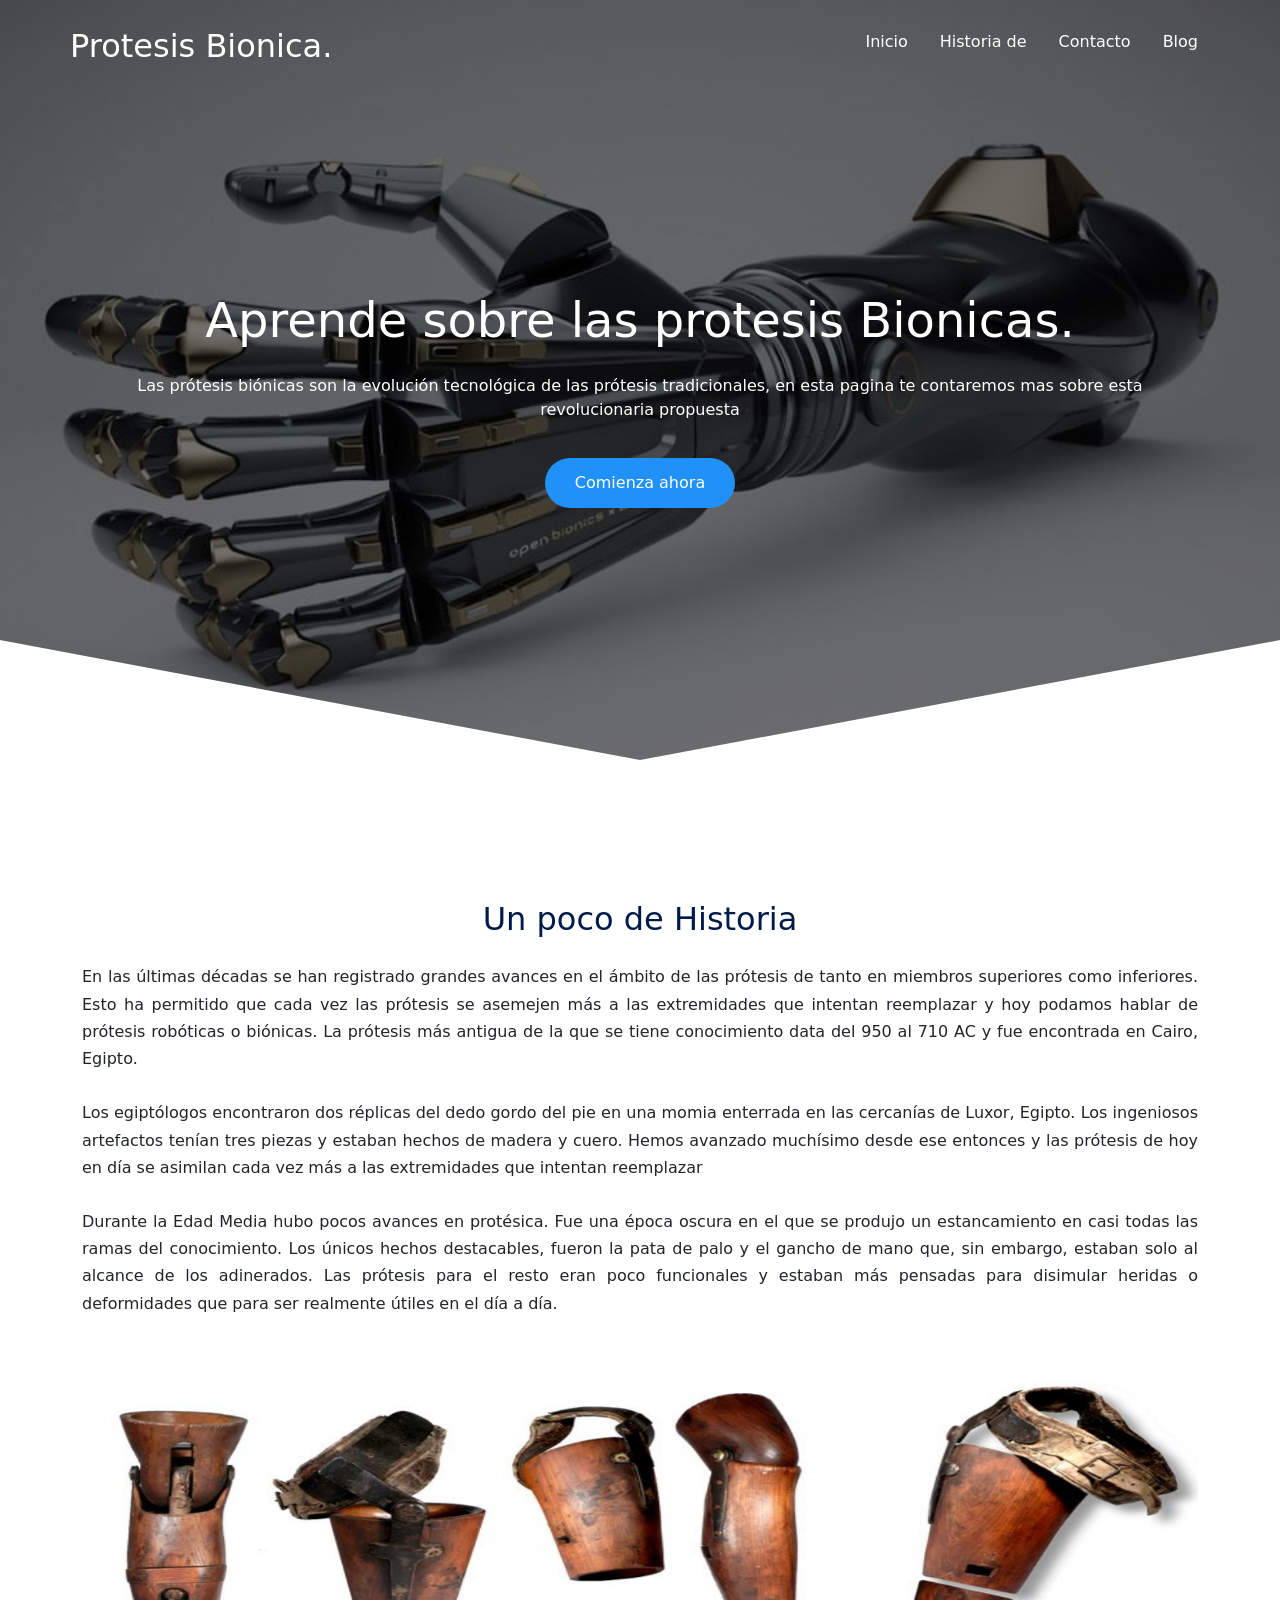
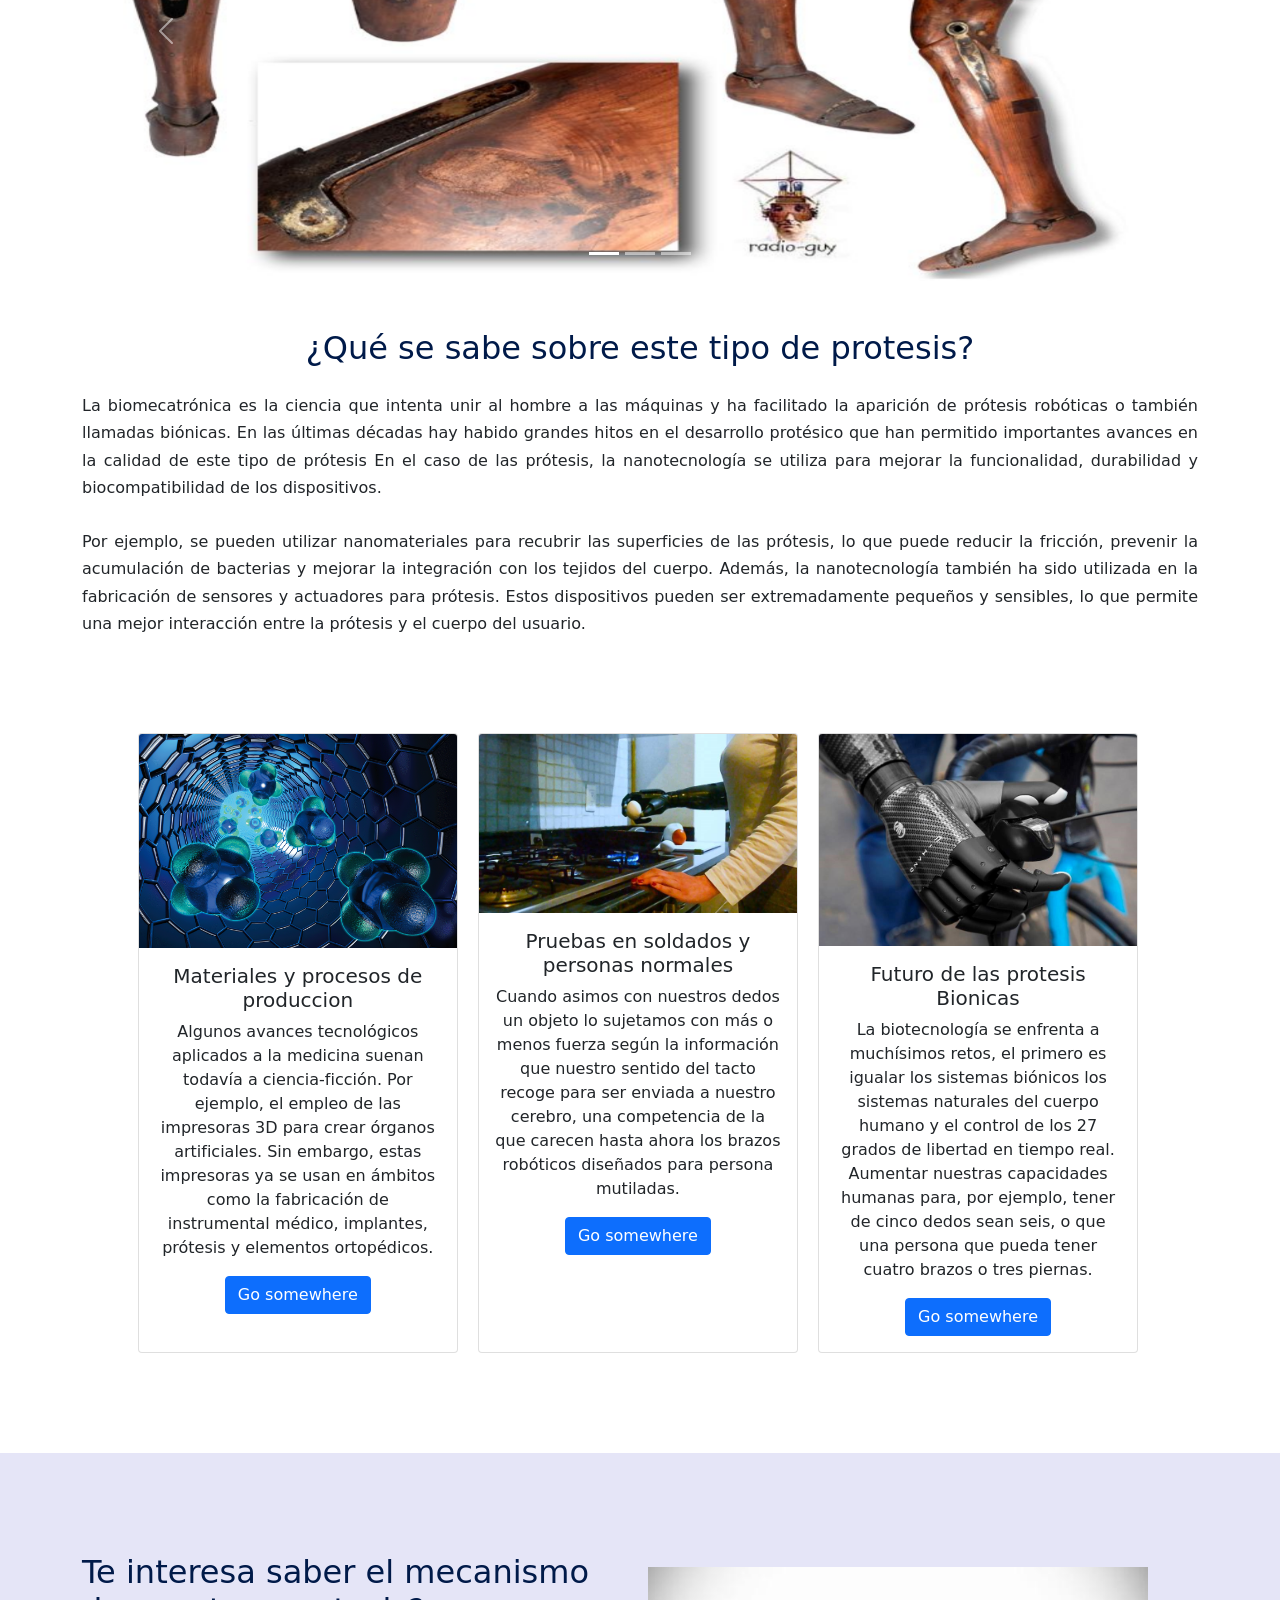
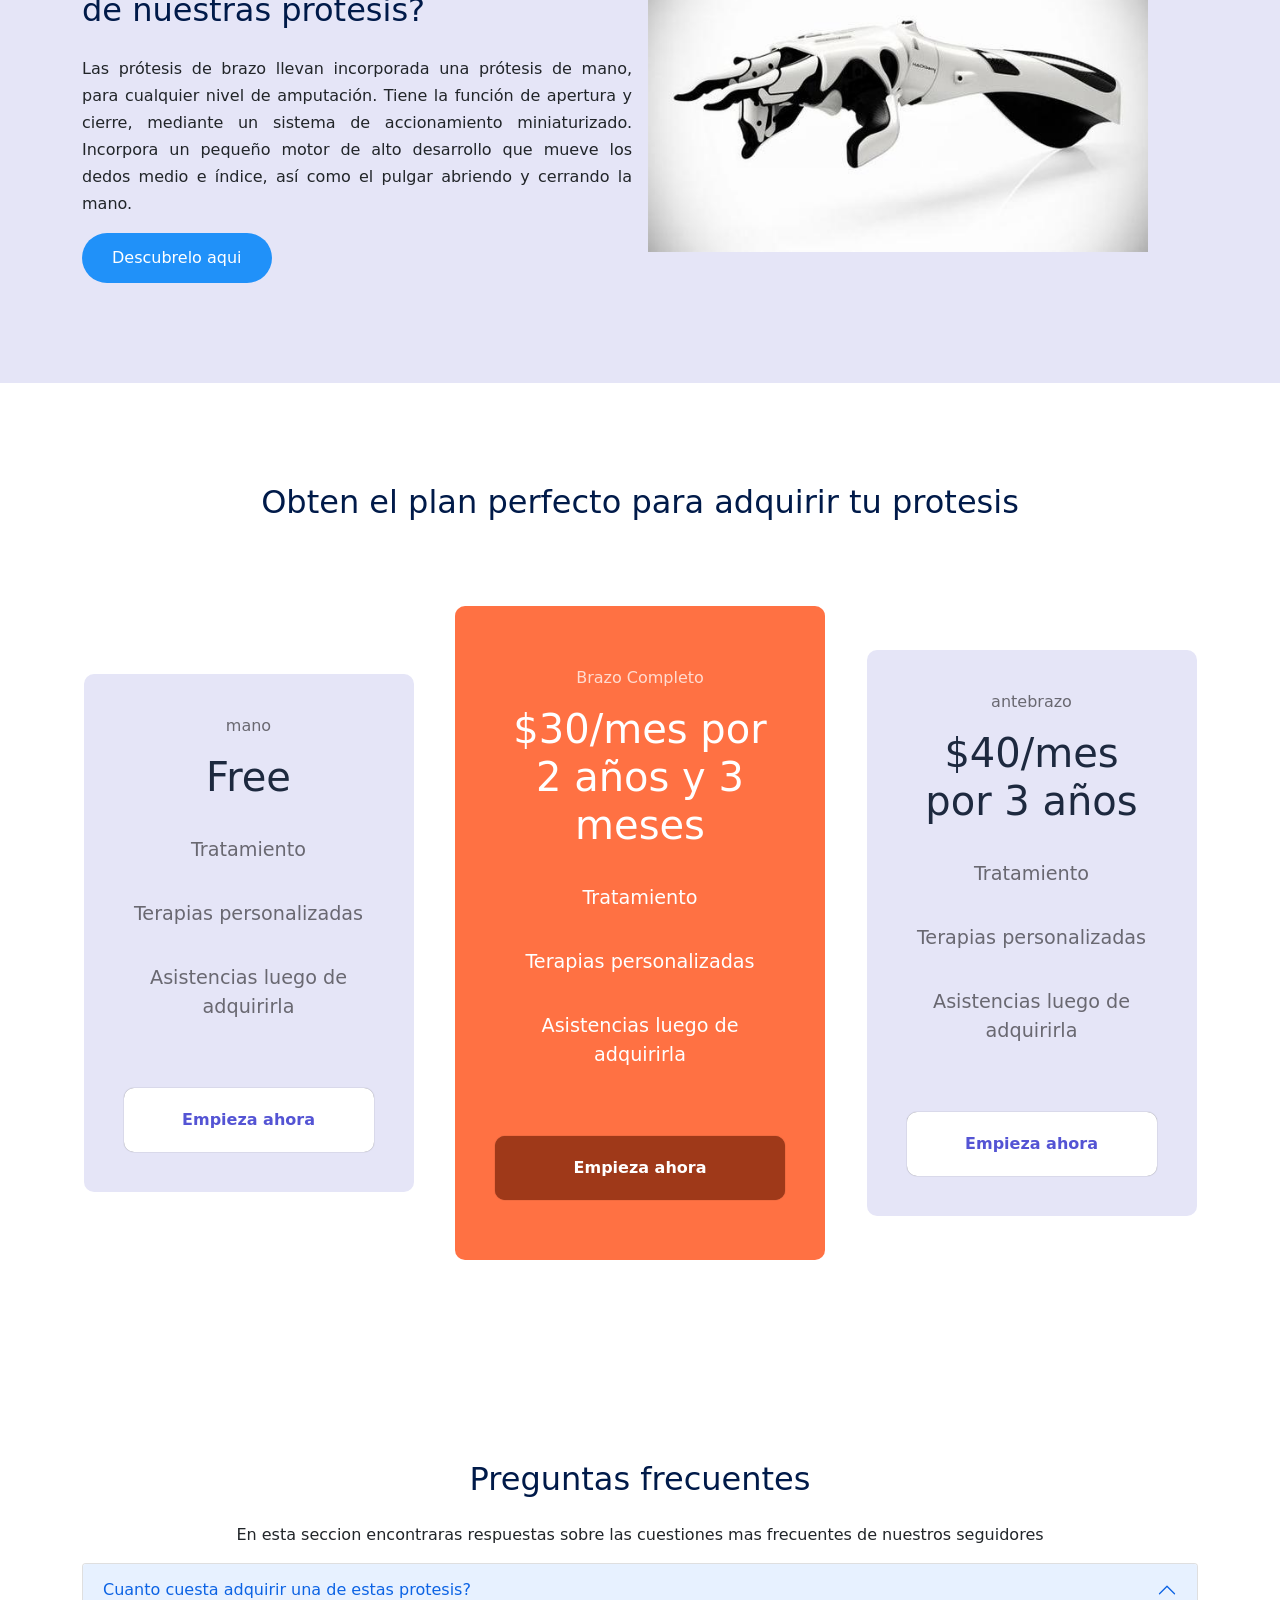
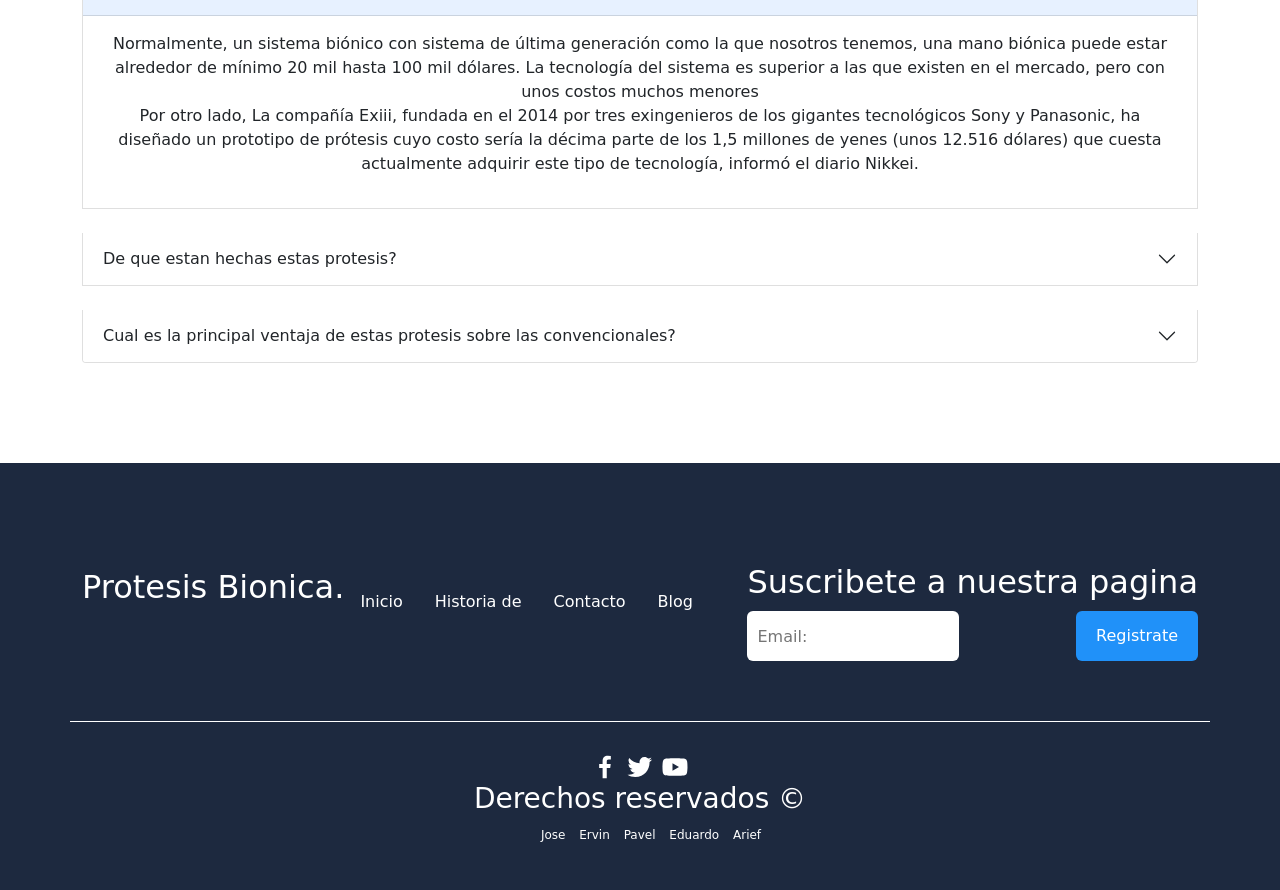
<file: index.html>
<!DOCTYPE html>
<html lang="es">

<head>
    <meta charset="UTF-8">
    <meta http-equiv="X-UA-Compatible" content="IE=edge">
    <meta name="viewport" content="width=device-width, initial-scale=1.0">
    <title>Protesis</title>
    <link rel="shortcut icon" href="./images/favicon.png" type="image/x-icon">
    <link rel="stylesheet" href="./css/normalize.css">
    <link rel="stylesheet" href="./css/estilos.css">
    <link href="css/css/bootstrap.min.css" rel="stylesheet">
    <meta name="theme-color" content="#2091F9">
    <style>
        .hero {
        width: 100%;
        height: 100vh;
        min-height: 600px;
        max-height: 800px;
        position: relative;
        display: grid;
        grid-template-rows: 100px 1fr;
        color: #fff;
}

.hero::before {
    content: "";
    position: absolute;
    top: 0;
    left: 0;
    width: 100%;
    height: 100%;
    background-image: linear-gradient(180deg, #0000008c 0%, #0000008c 100%), url('images/computer.jpg');
    background-size: cover;
    clip-path: polygon(0 0, 100% 0, 100% 80%, 50% 95%, 0 80%);
    z-index: -1;
}
    </style>
</head>

<body>
    
    <header class="hero">
        <nav class="nav container">
            <div class="nav__logo">
                <h2 class="nav__title">Protesis Bionica.</h2>
            </div>
            <ul class="nav__link nav__link--menu">
                <li class="nav__items">
                    <a href="index.html" class="nav__links">Inicio</a>
                </li>
                <li class="nav__items">
                    <a href="#history" class="nav__links">Historia de</a>
                </li>
                <li class="nav__items">
                    <a href="contacto.html" class="nav__links" target="_blank">Contacto</a>
                </li>
                <li class="nav__items">
                    <a href="Protesis Robotica para brazo.pdf " class="nav__links" target="_blank">Blog</a>
                </li>
                <img src="./images/close.svg" class="nav__close">
            </ul>
            <div class="nav__menu">
                <img src="./images/menu.svg" class="nav__img">
            </div>
        </nav>
        
        <section class="hero__container container">
            <h1 class="hero__title">Aprende sobre las protesis Bionicas.</h1>
            <p class="hero__paragraph">Las prótesis biónicas son la evolución tecnológica de las prótesis tradicionales,
                en esta pagina te contaremos mas sobre esta
                revolucionaria propuesta</p>
            <a href="#tipo" class="cta">Comienza ahora</a>
        </section>
    </header>

    <main>
        <section class="container about">
            <h2 class="subtitle" id="history">Un poco de Historia</h2>
            <p class="about__paragraph">En las últimas décadas se han registrado grandes avances en
                el ámbito de las prótesis de tanto en miembros superiores
                como inferiores. Esto ha permitido que cada vez las prótesis
                se asemejen más a las extremidades que intentan reemplazar
                y hoy podamos hablar de prótesis robóticas o biónicas.
                La prótesis más antigua de la que se tiene conocimiento data
                del 950 al 710 AC y fue encontrada en Cairo, Egipto. <br><br>
                Los egiptólogos encontraron dos réplicas del dedo gordo del pie en una momia enterrada en
                las cercanías de Luxor, Egipto. Los ingeniosos artefactos tenían tres piezas y estaban hechos de madera
                y cuero. Hemos avanzado muchísimo desde ese entonces y las prótesis de hoy en día se asimilan cada vez
                más
                a las extremidades que intentan reemplazar <br><br>
                Durante la Edad Media hubo pocos avances en protésica. Fue una época oscura en el que se produjo un
                estancamiento en casi todas las ramas del conocimiento. Los únicos hechos destacables, fueron la pata de
                palo y el gancho de mano que, sin embargo, estaban solo al alcance de los adinerados. Las prótesis para
                el resto eran poco funcionales y estaban más pensadas para disimular heridas o deformidades que para ser
                realmente útiles en el día a día.
            </p> <br><br>
            <div id="carouselExampleCaptions" class="carousel slide">
                <div class="carousel-indicators">
                    <button type="button" data-bs-target="#carouselExampleCaptions" data-bs-slide-to="0" class="active"
                        aria-current="true" aria-label="Slide 1"></button>
                    <button type="button" data-bs-target="#carouselExampleCaptions" data-bs-slide-to="1"
                        aria-label="Slide 2"></button>
                    <button type="button" data-bs-target="#carouselExampleCaptions" data-bs-slide-to="2"
                        aria-label="Slide 3"></button>
                </div>
                <div class="carousel-inner">
                    <div class="carousel-item active">
                        <img src="images/prote3.jpg" class="d-block w-100" alt="..." width="200px" height=" 500px">
                    </div>
                    <div class="carousel-item">
                        <img src="images/prote1.jpeg" class="d-block w-100" alt="..." width="200px" height=" 500px">
                    </div>
                    <div class="carousel-item">
                        <img src="images/prote2.jpeg" class="d-block w-100" alt="..." width="200px" height=" 500px">
                    </div>
                </div>
                <button class="carousel-control-prev" type="button" data-bs-target="#carouselExampleCaptions"
                    data-bs-slide="prev">
                    <span class="carousel-control-prev-icon" aria-hidden="true"></span>
                    <span class="visually-hidden">Previous</span>
                </button>
                <button class="carousel-control-next" type="button" data-bs-target="#carouselExampleCaptions"
                    data-bs-slide="next">
                    <span class="carousel-control-next-icon" aria-hidden="true"></span>
                    <span class="visually-hidden">Next</span>
                </button>
            </div>
            <br> <br>
            <h2 class="subtitle" id="tipo">¿Qué se sabe sobre este tipo de protesis?</h2>
            <p class="about__paragraph">La biomecatrónica es la ciencia que intenta unir al hombre a las máquinas y ha
                facilitado la aparición de prótesis robóticas o también llamadas biónicas. En las últimas décadas hay
                habido grandes hitos
                en el desarrollo protésico que han permitido importantes avances en la calidad de este tipo de prótesis
                En el caso de las prótesis, la nanotecnología se utiliza para mejorar la funcionalidad, durabilidad y
                biocompatibilidad de los dispositivos. <br> <br> Por ejemplo, se pueden utilizar nanomateriales para
                recubrir
                las superficies de las prótesis, lo que puede reducir la fricción, prevenir la acumulación de bacterias
                y mejorar la integración con los tejidos del cuerpo.
                Además, la nanotecnología también ha sido utilizada en la fabricación de sensores y actuadores para
                prótesis. Estos dispositivos pueden ser extremadamente pequeños y sensibles, lo que permite una
                mejor interacción entre la prótesis y el cuerpo del usuario.
            </p>

            <div class="about__main">

                <div class="card" style="width: 20rem;">
                    <img src="images/Nanotecnologia.png" class="card-img-top" alt="...">
                    <div class="card-body">
                        <h5 class="card-title">Materiales y procesos de produccion</h5>
                        <p>Algunos avances tecnológicos aplicados a la medicina suenan todavía a ciencia-ficción. Por
                            ejemplo,
                            el empleo de las impresoras 3D para crear órganos artificiales.
                            Sin embargo, estas impresoras ya se usan en ámbitos como la fabricación de instrumental
                            médico,
                            implantes, prótesis y elementos ortopédicos.
                        </p>
                        <a href="Materiales y proceso de produccion.html" class="btn btn-primary">Go somewhere</a>
                    </div>
                </div>



                <div class="card" style="width: 20rem;">
                    <img src="images/personas.jpg" class="card-img-top" alt="...">
                    <div class="card-body">
                        <h5 class="card-title">Pruebas en soldados y personas normales</h5>
                        <p class="card-text">Cuando asimos con nuestros dedos un objeto lo sujetamos con más o menos
                            fuerza según la
                            información que nuestro sentido del tacto recoge para ser enviada a nuestro cerebro, una
                            competencia
                            de la que carecen hasta ahora los brazos robóticos diseñados para persona mutiladas.
                        </p>
                        <a href="Pruebas en soldados.html" class="btn btn-primary">Go somewhere</a>
                    </div>
                </div>

                <div class="card" style="width: 20rem;">
                    <img src="images/futuro.jpg" class="card-img-top" alt="...">
                    <div class="card-body">
                        <h5 class="card-title">Futuro de las protesis Bionicas</h5>
                        <p class="card-text">La biotecnología se enfrenta a muchísimos retos, el primero es igualar los
                            sistemas
                            biónicos los sistemas naturales del cuerpo humano y el control de los 27 grados de libertad
                            en tiempo real. Aumentar nuestras capacidades humanas para, por ejemplo, tener de cinco
                            dedos sean seis, o que una persona que pueda tener cuatro brazos o tres piernas.
                        </p>
                        <a href="Futuro de las protesis.html" class="btn btn-primary">Go somewhere</a>
                    </div>
                </div>
            </div>
        </section>

        <section class="knowledge">
            <div class="knowledge__container container">
                <div class="knowledege__texts">
                    <h2 class="subtitle">Te interesa saber el mecanismo de nuestras protesis?</h2>
                    <p class="knowledge__paragraph">
                        Las prótesis de brazo llevan incorporada una prótesis de mano, para cualquier nivel de
                        amputación. Tiene la función de apertura y cierre, mediante un sistema de accionamiento
                        miniaturizado. Incorpora un pequeño motor de alto desarrollo que mueve los dedos medio e índice,
                        así como el pulgar abriendo y cerrando la mano.
                    </p>
                    <a href="https://youtube.com/shorts/VmwmmFG76UI?feature=share" class="cta">Descubrelo aqui</a>
                </div>
                <figure class="knowledge__picture">
                    <img src="./images/brazo white.jpg" class="knowledge__img">
                </figure>
            </div>
        </section>

        <section class="price container">
            <h2 class="subtitle">Obten el plan perfecto para adquirir tu protesis</h2>

            <div class="price__table">
                <div class="price__element">
                    <p class="price__name">mano</p>
                    <h3 class="price__price">Free</h3>

                    <div class="price__items">
                        <p class="price__features">Tratamiento</p>
                        <p class="price__features">Terapias personalizadas</p>
                        <p class="price__features">Asistencias luego de adquirirla</p>
                    </div>

                    <a class="price__cta">Empieza ahora</a>
                </div>


                <div class="price__element price__element--best">
                    <p class="price__name">Brazo Completo</p>
                    <h3 class="price__price">$30/mes por 2 años y 3 meses</h3>

                    <div class="price__items">
                        <p class="price__features">Tratamiento</p>
                        <p class="price__features">Terapias personalizadas</p>
                        <p class="price__features">Asistencias luego de adquirirla</p>
                    </div>

                    <a class="price__cta">Empieza ahora</a>
                </div>


                <div class="price__element">
                    <p class="price__name">antebrazo</p>
                    <h3 class="price__price">$40/mes por 3 años</h3>

                    <div class="price__items">
                        <p class="price__features">Tratamiento</p>
                        <p class="price__features">Terapias personalizadas</p>
                        <p class="price__features">Asistencias luego de adquirirla</p>
                    </div>

                    <a class="price__cta">Empieza ahora</a>
                </div>
            </div>
        </section>

        <section class="questions container">
            <h2 class="subtitle">Preguntas frecuentes</h2>
            <p class="questions__paragraph">En esta seccion encontraras respuestas sobre las cuestiones mas frecuentes
                de nuestros seguidores</p>
            <div class="accordion" id="accordionPanelsStayOpenExample">
                <div class="accordion-item">
                    <h2 class="accordion-header">
                        <button class="accordion-button" type="button" data-bs-toggle="collapse"
                            data-bs-target="#panelsStayOpen-collapseOne" aria-expanded="true"
                            aria-controls="panelsStayOpen-collapseOne">
                            Cuanto cuesta adquirir una de estas protesis?
                        </button>
                    </h2>
                    <div id="panelsStayOpen-collapseOne" class="accordion-collapse collapse show">
                        <div class="accordion-body">
                            <p>Normalmente, un sistema biónico con sistema de última generación como la que nosotros
                                tenemos, una mano biónica puede estar alrededor de mínimo 20 mil hasta 100 mil dólares.
                                La tecnología del sistema es superior a las que existen en el mercado, pero con unos
                                costos muchos menores <br> Por otro lado, La compañía Exiii, fundada en el 2014 por tres
                                exingenieros de los gigantes tecnológicos Sony y Panasonic, ha diseñado un prototipo de
                                prótesis cuyo costo sería la décima parte de los 1,5 millones de yenes (unos 12.516
                                dólares) que cuesta actualmente adquirir este tipo de tecnología, informó el diario
                                Nikkei.</p>
                        </div>
                    </div>
                </div>
                <br>
                <div class="accordion-item">
                    <h2 class="accordion-header">
                        <button class="accordion-button collapsed" type="button" data-bs-toggle="collapse"
                            data-bs-target="#panelsStayOpen-collapseTwo" aria-expanded="false"
                            aria-controls="panelsStayOpen-collapseTwo">
                            De que estan hechas estas protesis?
                        </button>
                    </h2>
                    <div id="panelsStayOpen-collapseTwo" class="accordion-collapse collapse">
                        <div class="accordion-body">
                            <p> Una prótesis fabricada con nanotecnología puede estar compuesta por una variedad de
                                materiales.
                                <br>• Nano compositores: Los nano compositores son materiales que combinan una matriz
                                polimérica con nanomateriales, como nanopartículas, nano fibras o nanotubos.
                                <br>• Recubrimientos nanoestructurados: Se pueden aplicar recubrimientos
                                nanoestructurados en la superficie de la prótesis para mejorar su rendimiento y
                                funcionalidad.
                                <br>• Nanomateriales conductores: Los nanomateriales conductores, como los nanotubos de
                                carbono o los nano cables metálicos, se utilizan en la fabricación de sensores y
                                actuadores para prótesis.
                            </p>
                        </div>
                    </div>
                </div>
                <br>
                <div class="accordion-item">
                    <h2 class="accordion-header">
                        <button class="accordion-button collapsed" type="button" data-bs-toggle="collapse"
                            data-bs-target="#panelsStayOpen-collapseThree" aria-expanded="false"
                            aria-controls="panelsStayOpen-collapseThree">
                            Cual es la principal ventaja de estas protesis sobre las convencionales?
                        </button>
                    </h2>
                    <div id="panelsStayOpen-collapseThree" class="accordion-collapse collapse">
                        <div class="accordion-body">
                            <p>Las prótesis biónicas tradicionales a menudo dependen de baterías externas o cables para
                                su funcionamiento, lo que limita la movilidad del usuario. La nanotecnología puede
                                ayudar a desarrollar sistemas de generación de energía integrados en la prótesis, como
                                células solares flexibles o nano generadores que aprovechan la energía del movimiento.
                                Esto permitiría que las prótesis sean más autónomas y reduciría la necesidad de recargar
                                o reemplazar las baterías con frecuencia.
                                La nanotecnología también se está utilizando para investigar y desarrollar enfoques de
                                regeneración de tejidos.</p>
                        </div>
                    </div>
                </div>
            </div>

        </section>
    </main>

    <footer class="footer">
        <section class="footer__container container">
            <nav class="nav nav--footer">
                <h2 class="footer__title">Protesis Bionica.</h2>

                <ul class="nav__link nav__link--footer">
                    <li class="nav__items">
                        <a href="index.html" class="nav__links">Inicio</a>
                    </li>
                    <li class="nav__items">
                        <a href="#history" class="nav__links">Historia de</a>
                    </li>
                    <li class="nav__items">
                        <a href="contacto.html" class="nav__links">Contacto</a>
                    </li>
                    <li class="nav__items">
                        <a href="Protesis Robotica para brazo.pdf" class="nav__links" target="_blank">Blog</a>
                    </li>
                </ul>
            </nav>
            <form class="footer__form" action="https://formspree.io/f/mknkkrkj" method="POST">
                <h2 class="footer__newsletter">Suscribete a nuestra pagina</h2>
                <div class="footer__inputs">
                    <input type="email" placeholder="Email:" class="footer__input" name="_replyto">
                    <input type="button" value="Registrate" class="footer__submit">
                </div>
            </form>
        </section>

        <section class="footer__copy container">
            <div class="footer__social">
                <a  class="footer__icons"><img src="./images/facebook.svg" class="footer__img"></a>
                <a  class="footer__icons"><img src="./images/twitter.svg" class="footer__img"></a>
                <a  class="footer__icons"><img src="./images/youtube.svg" class="footer__img"></a>
            </div>

            <h3 class="footer__copyright">Derechos reservados &copy;</h3>
            <ul class="creators-list">
                <li>Jose</li>
                <li>Ervin</li>
                <li>Pavel</li>
                <li>Eduardo</li>
                <li>Arief</li>
            </ul>
        </section>
    </footer>
    <script src="js/js/bootstrap.bundle.min.js"></script>
    <script src="./js/slider.js"></script>
    <script src="./js/questions.js"></script>
    <script src="./js/menu.js"></script>
</body>

</html>
</file>
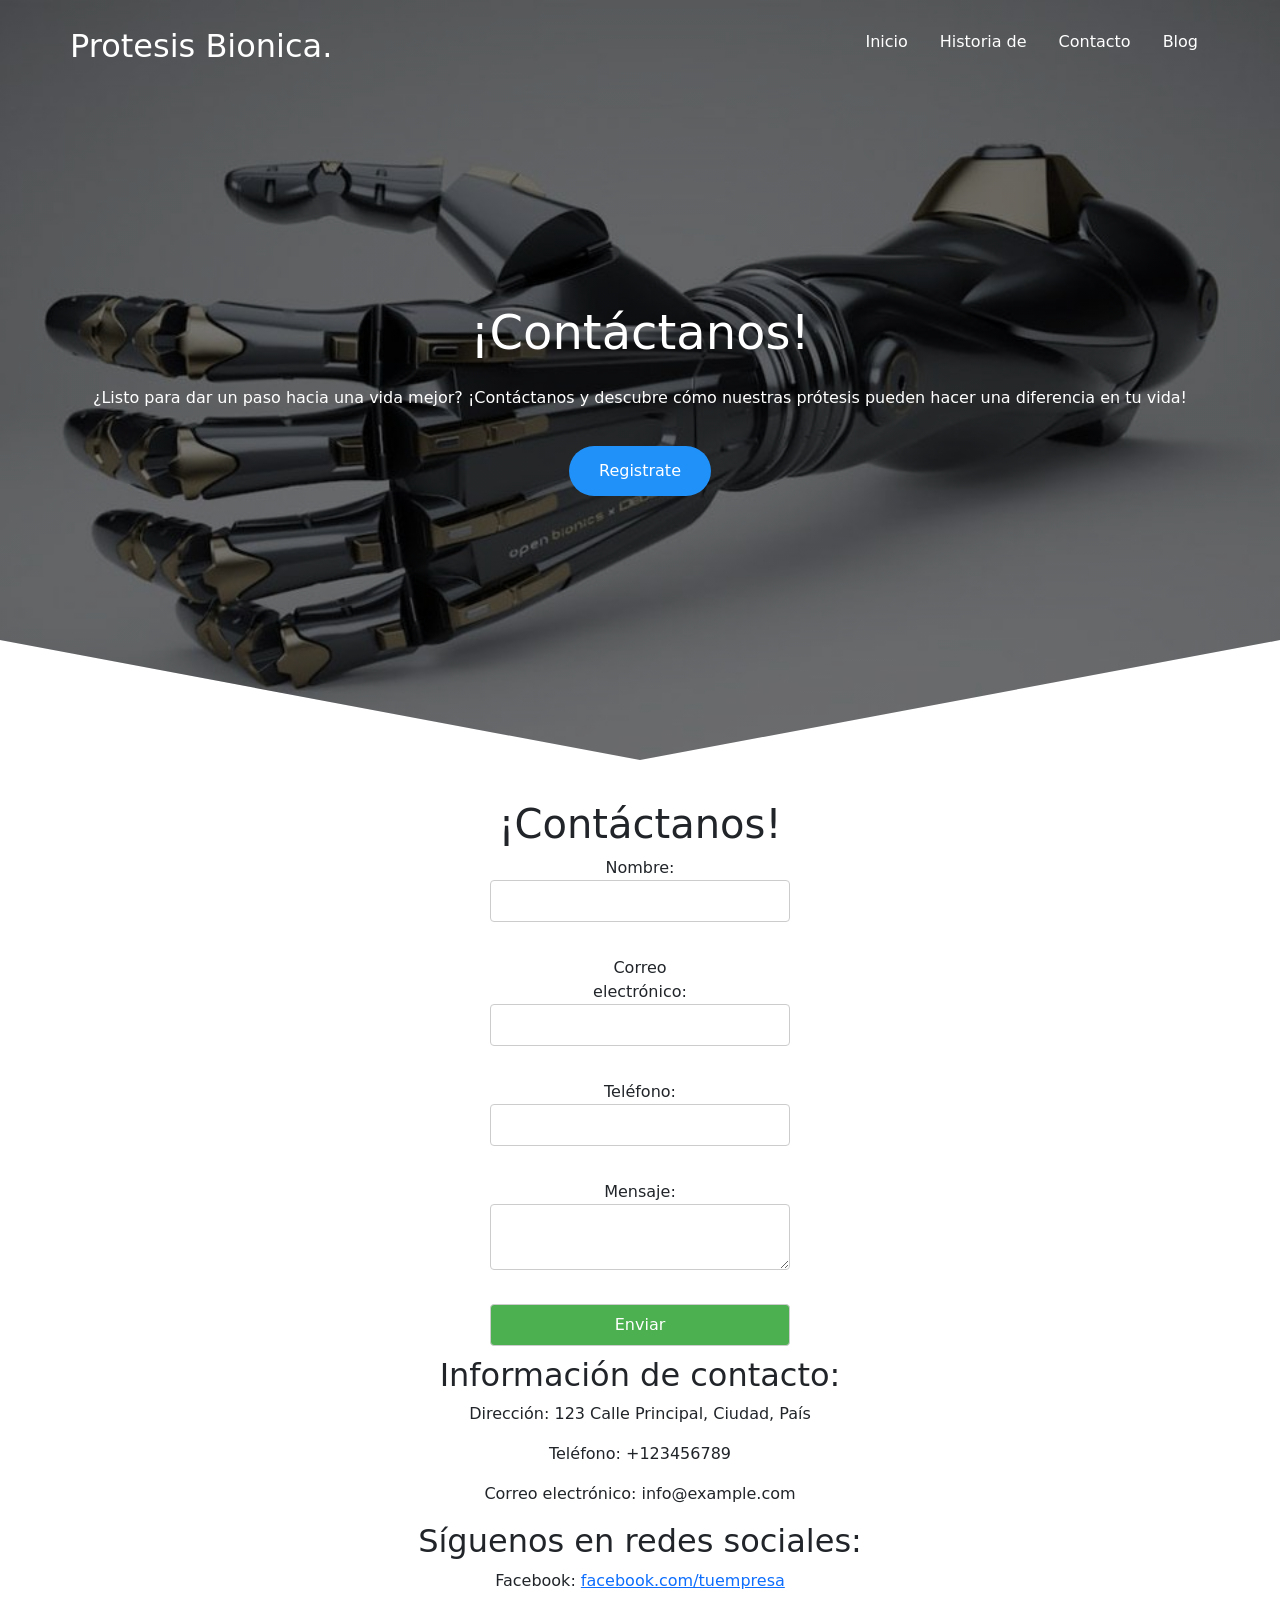
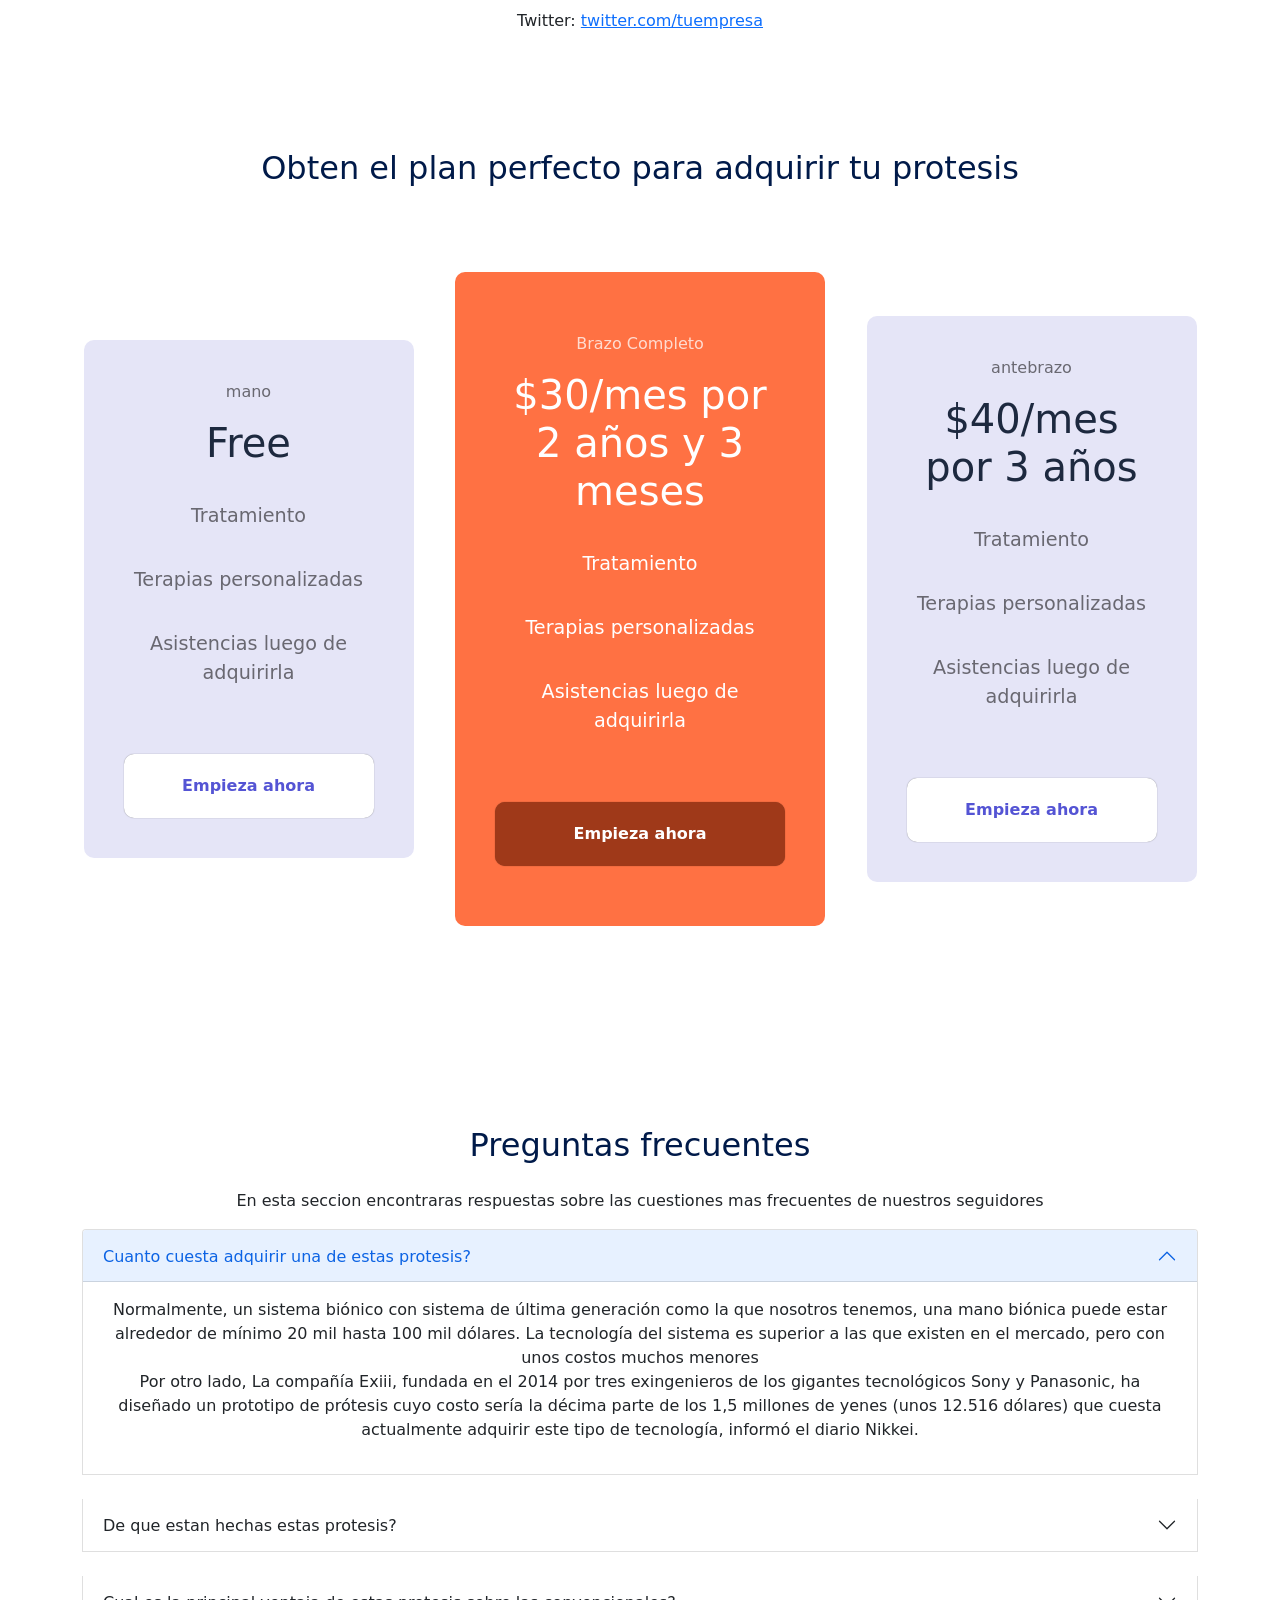
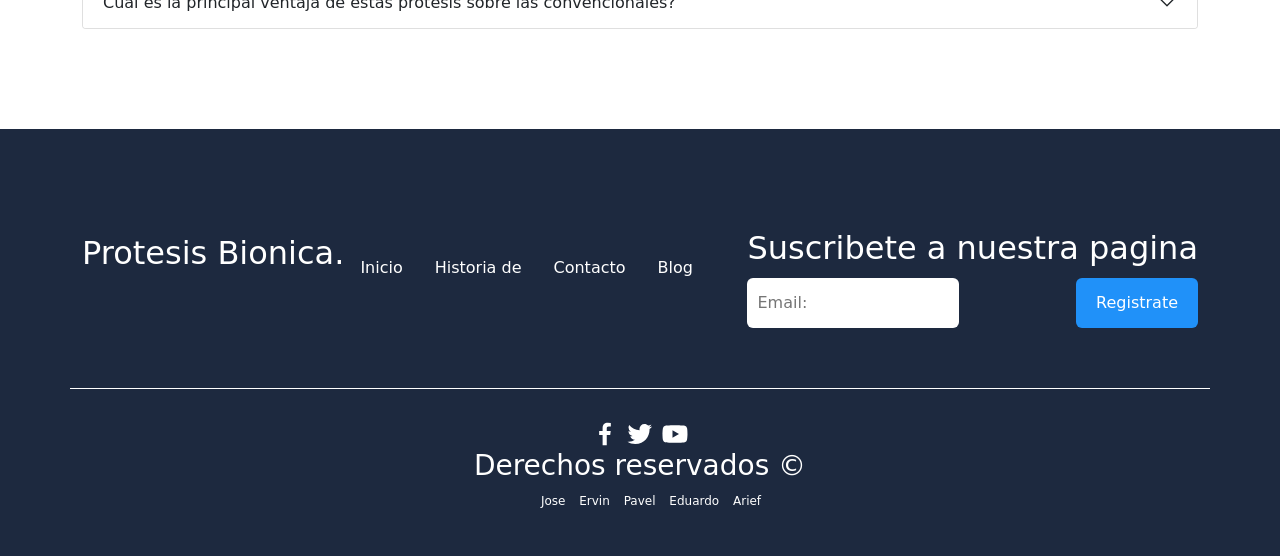
<file: contacto.html>
<!DOCTYPE html>
<html lang="es">

<head>
    <meta charset="UTF-8">
    <meta http-equiv="X-UA-Compatible" content="IE=edge">
    <meta name="viewport" content="width=device-width, initial-scale=1.0">
    <title>Protesis</title>
    <link rel="shortcut icon" href="./images/favicon.png" type="image/x-icon">
    <link rel="stylesheet" href="./css/normalize.css">
    <link rel="stylesheet" href="./css/estilos.css">
    <link href="css/css/bootstrap.min.css" rel="stylesheet">
    <meta name="theme-color" content="#2091F9">
    <style>
        .hero {
        width: 100%;
        height: 100vh;
        min-height: 600px;
        max-height: 800px;
        position: relative;
        display: grid;
        grid-template-rows: 100px 1fr;
        color: #fff;
}

.hero::before {
    content: "";
    position: absolute;
    top: 0;
    left: 0;
    width: 100%;
    height: 100%;
    background-image: linear-gradient(180deg, #0000008c 0%, #0000008c 100%), url('images/computer.jpg');
    background-size: cover;
    clip-path: polygon(0 0, 100% 0, 100% 80%, 50% 95%, 0 80%);
    z-index: -1;
}
    </style>
</head>

<body>
    
    <header class="hero">
        <nav class="nav container">
            <div class="nav__logo">
                <h2 class="nav__title">Protesis Bionica.</h2>
            </div>
            <ul class="nav__link nav__link--menu">
                <li class="nav__items">
                    <a href="index.html" class="nav__links">Inicio</a>
                </li>
                <li class="nav__items">
                    <a href="index.html" class="nav__links">Historia de</a>
                </li>
                <li class="nav__items">
                    <a href="contacto.html" class="nav__links" target="_blank">Contacto</a>
                </li>
                <li class="nav__items">
                    <a href="Protesis Robotica para brazo.pdf " class="nav__links" target="_blank">Blog</a>
                </li>
                <img src="./images/close.svg" class="nav__close">
            </ul>
            <div class="nav__menu">
                <img src="./images/menu.svg" class="nav__img">
            </div>
        </nav>
        
        <section class="hero__container container">
            <h1 class="hero__title">¡Contáctanos!</h1>
            <p class="hero__paragraph">¿Listo para dar un paso hacia una vida mejor? ¡Contáctanos y descubre cómo nuestras prótesis pueden hacer una diferencia en tu vida!</p>
            <a href="#contact" class="cta">Registrate</a>
        </section>
    </header>

    <main>
          <script>
            document.addEventListener("DOMContentLoaded", function() {
              const form = document.getElementById("contact-form");
              const successMessage = document.getElementById("success-message");
        
              form.addEventListener("submit", function(event) {
                event.preventDefault(); // Evitar el envío del formulario por defecto
        
                // Mostrar mensaje de éxito
                successMessage.style.display = "block";
                
                // Limpiar el formulario
                form.reset();
              });
            });
          </script>

<form id="contact-form" class="contact-form" action="/enviar.php" method="post">
    <h1 id="contact">¡Contáctanos!</h1>
    <label for="nombre">Nombre:</label>
    <input type="text" id="nombre" name="nombre" required><br>
    
    <label for="email">Correo electrónico:</label>
    <input type="email" id="email" name="email" required><br>
    
    <label for="telefono">Teléfono:</label>
    <input type="tel" id="telefono" name="telefono" required><br>
    
    <label for="mensaje">Mensaje:</label>
    <textarea id="mensaje" name="mensaje" required></textarea><br>
    
    <input type="submit" value="Enviar">

    <p id="success-message" class="success-message" style="display: none;">¡Se ha enviado con éxito! Pronto nos pondremos en contacto contigo.</p>
  
    <h2>Información de contacto:</h2>
    <p>Dirección: 123 Calle Principal, Ciudad, País</p>
    <p>Teléfono: +123456789</p>
    <p>Correo electrónico: info@example.com</p>
    
    <h2>Síguenos en redes sociales:</h2>
    <p>Facebook: <a href="https://www.facebook.com/tuempresa">facebook.com/tuempresa</a></p>
    <p>Twitter: <a href="https://www.twitter.com/tuempresa">twitter.com/tuempresa</a></p>

  </form>

 
         
          
        <section class="price container">
            <h2 class="subtitle">Obten el plan perfecto para adquirir tu protesis</h2>

            <div class="price__table">
                <div class="price__element">
                    <p class="price__name">mano</p>
                    <h3 class="price__price">Free</h3>

                    <div class="price__items">
                        <p class="price__features">Tratamiento</p>
                        <p class="price__features">Terapias personalizadas</p>
                        <p class="price__features">Asistencias luego de adquirirla</p>
                    </div>

                    <a class="price__cta">Empieza ahora</a>
                </div>


                <div class="price__element price__element--best">
                    <p class="price__name">Brazo Completo</p>
                    <h3 class="price__price">$30/mes por 2 años y 3 meses</h3>

                    <div class="price__items">
                        <p class="price__features">Tratamiento</p>
                        <p class="price__features">Terapias personalizadas</p>
                        <p class="price__features">Asistencias luego de adquirirla</p>
                    </div>

                    <a class="price__cta">Empieza ahora</a>
                </div>


                <div class="price__element">
                    <p class="price__name">antebrazo</p>
                    <h3 class="price__price">$40/mes por 3 años</h3>

                    <div class="price__items">
                        <p class="price__features">Tratamiento</p>
                        <p class="price__features">Terapias personalizadas</p>
                        <p class="price__features">Asistencias luego de adquirirla</p>
                    </div>

                    <a class="price__cta">Empieza ahora</a>
                </div>
            </div>
        </section>

        <section class="questions container">
            <h2 class="subtitle">Preguntas frecuentes</h2>
            <p class="questions__paragraph">En esta seccion encontraras respuestas sobre las cuestiones mas frecuentes
                de nuestros seguidores</p>
            <div class="accordion" id="accordionPanelsStayOpenExample">
                <div class="accordion-item">
                    <h2 class="accordion-header">
                        <button class="accordion-button" type="button" data-bs-toggle="collapse"
                            data-bs-target="#panelsStayOpen-collapseOne" aria-expanded="true"
                            aria-controls="panelsStayOpen-collapseOne">
                            Cuanto cuesta adquirir una de estas protesis?
                        </button>
                    </h2>
                    <div id="panelsStayOpen-collapseOne" class="accordion-collapse collapse show">
                        <div class="accordion-body">
                            <p>Normalmente, un sistema biónico con sistema de última generación como la que nosotros
                                tenemos, una mano biónica puede estar alrededor de mínimo 20 mil hasta 100 mil dólares.
                                La tecnología del sistema es superior a las que existen en el mercado, pero con unos
                                costos muchos menores <br> Por otro lado, La compañía Exiii, fundada en el 2014 por tres
                                exingenieros de los gigantes tecnológicos Sony y Panasonic, ha diseñado un prototipo de
                                prótesis cuyo costo sería la décima parte de los 1,5 millones de yenes (unos 12.516
                                dólares) que cuesta actualmente adquirir este tipo de tecnología, informó el diario
                                Nikkei.</p>
                        </div>
                    </div>
                </div>
                <br>
                <div class="accordion-item">
                    <h2 class="accordion-header">
                        <button class="accordion-button collapsed" type="button" data-bs-toggle="collapse"
                            data-bs-target="#panelsStayOpen-collapseTwo" aria-expanded="false"
                            aria-controls="panelsStayOpen-collapseTwo">
                            De que estan hechas estas protesis?
                        </button>
                    </h2>
                    <div id="panelsStayOpen-collapseTwo" class="accordion-collapse collapse">
                        <div class="accordion-body">
                            <p> Una prótesis fabricada con nanotecnología puede estar compuesta por una variedad de
                                materiales.
                                <br>• Nano compositores: Los nano compositores son materiales que combinan una matriz
                                polimérica con nanomateriales, como nanopartículas, nano fibras o nanotubos.
                                <br>• Recubrimientos nanoestructurados: Se pueden aplicar recubrimientos
                                nanoestructurados en la superficie de la prótesis para mejorar su rendimiento y
                                funcionalidad.
                                <br>• Nanomateriales conductores: Los nanomateriales conductores, como los nanotubos de
                                carbono o los nano cables metálicos, se utilizan en la fabricación de sensores y
                                actuadores para prótesis.
                            </p>
                        </div>
                    </div>
                </div>
                <br>
                <div class="accordion-item">
                    <h2 class="accordion-header">
                        <button class="accordion-button collapsed" type="button" data-bs-toggle="collapse"
                            data-bs-target="#panelsStayOpen-collapseThree" aria-expanded="false"
                            aria-controls="panelsStayOpen-collapseThree">
                            Cual es la principal ventaja de estas protesis sobre las convencionales?
                        </button>
                    </h2>
                    <div id="panelsStayOpen-collapseThree" class="accordion-collapse collapse">
                        <div class="accordion-body">
                            <p>Las prótesis biónicas tradicionales a menudo dependen de baterías externas o cables para
                                su funcionamiento, lo que limita la movilidad del usuario. La nanotecnología puede
                                ayudar a desarrollar sistemas de generación de energía integrados en la prótesis, como
                                células solares flexibles o nano generadores que aprovechan la energía del movimiento.
                                Esto permitiría que las prótesis sean más autónomas y reduciría la necesidad de recargar
                                o reemplazar las baterías con frecuencia.
                                La nanotecnología también se está utilizando para investigar y desarrollar enfoques de
                                regeneración de tejidos.</p>
                        </div>
                    </div>
                </div>
            </div>

        </section>
    </main>

    <footer class="footer">
        <section class="footer__container container">
            <nav class="nav nav--footer">
                <h2 class="footer__title">Protesis Bionica.</h2>

                <ul class="nav__link nav__link--footer">
                    <li class="nav__items">
                        <a href="index.html" class="nav__links">Inicio</a>
                    </li>
                    <li class="nav__items">
                        <a href="index.html" class="nav__links">Historia de</a>
                    </li>
                    <li class="nav__items">
                        <a href="contacto.html" class="nav__links">Contacto</a>
                    </li>
                    <li class="nav__items">
                        <a href="Protesis Robotica para brazo.pdf" class="nav__links">Blog</a>
                    </li>
                </ul>
            </nav>
            <form class="footer__form" action="https://formspree.io/f/mknkkrkj" method="POST">
                <h2 class="footer__newsletter">Suscribete a nuestra pagina</h2>
                <div class="footer__inputs">
                    <input type="email" placeholder="Email:" class="footer__input" name="_replyto">
                    <input type="button" value="Registrate" class="footer__submit">
                </div>
            </form>
        </section>

        <section class="footer__copy container">
            <div class="footer__social">
                <a  class="footer__icons"><img src="./images/facebook.svg" class="footer__img"></a>
                <a  class="footer__icons"><img src="./images/twitter.svg" class="footer__img"></a>
                <a  class="footer__icons"><img src="./images/youtube.svg" class="footer__img"></a>
            </div>

            <h3 class="footer__copyright">Derechos reservados  &copy; </h3>

            <ul class="creators-list">
                <li>Jose</li>
                <li>Ervin</li>
                <li>Pavel</li>
                <li>Eduardo</li>
                <li>Arief</li>
            </ul>
        </section>
    </footer>
    <script src="js/js/bootstrap.bundle.min.js"></script>
    <script src="./js/slider.js"></script>
    <script src="./js/questions.js"></script>
    <script src="./js/menu.js"></script>
</body>

</html>
</file>
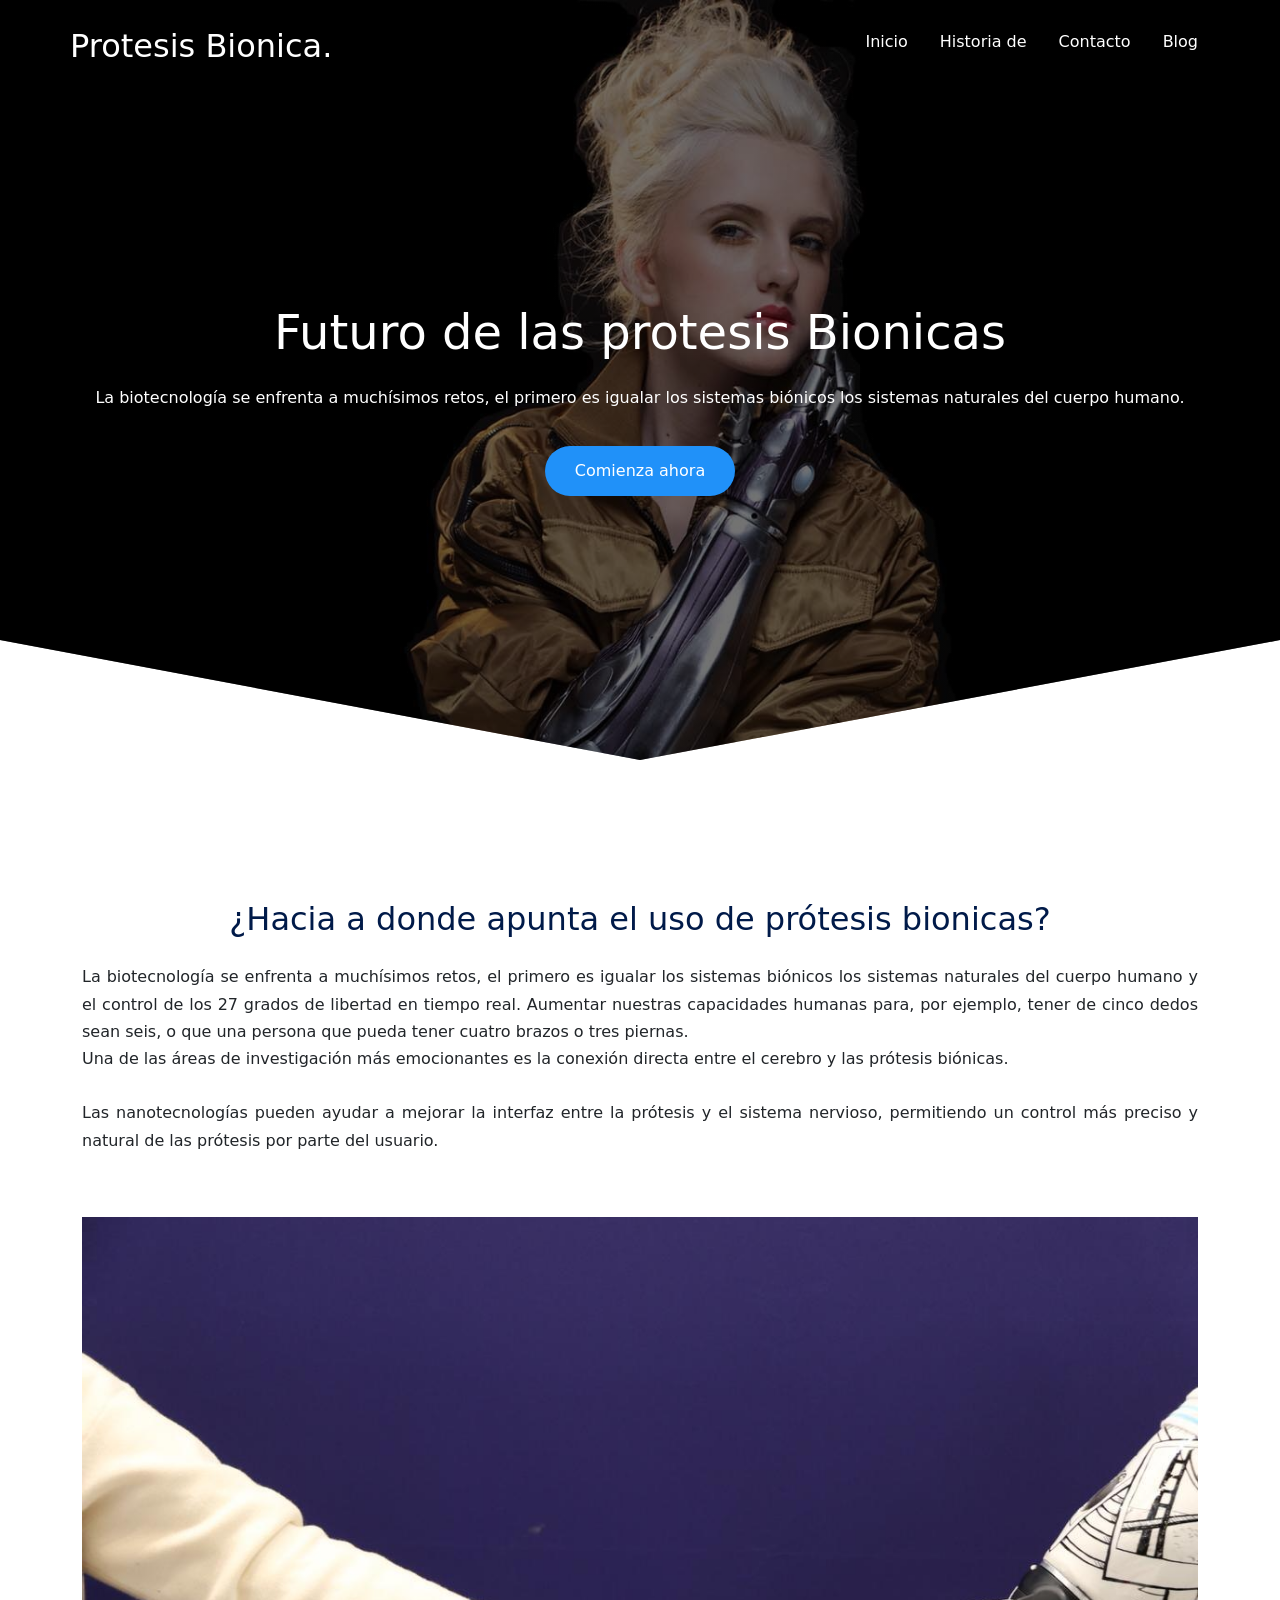
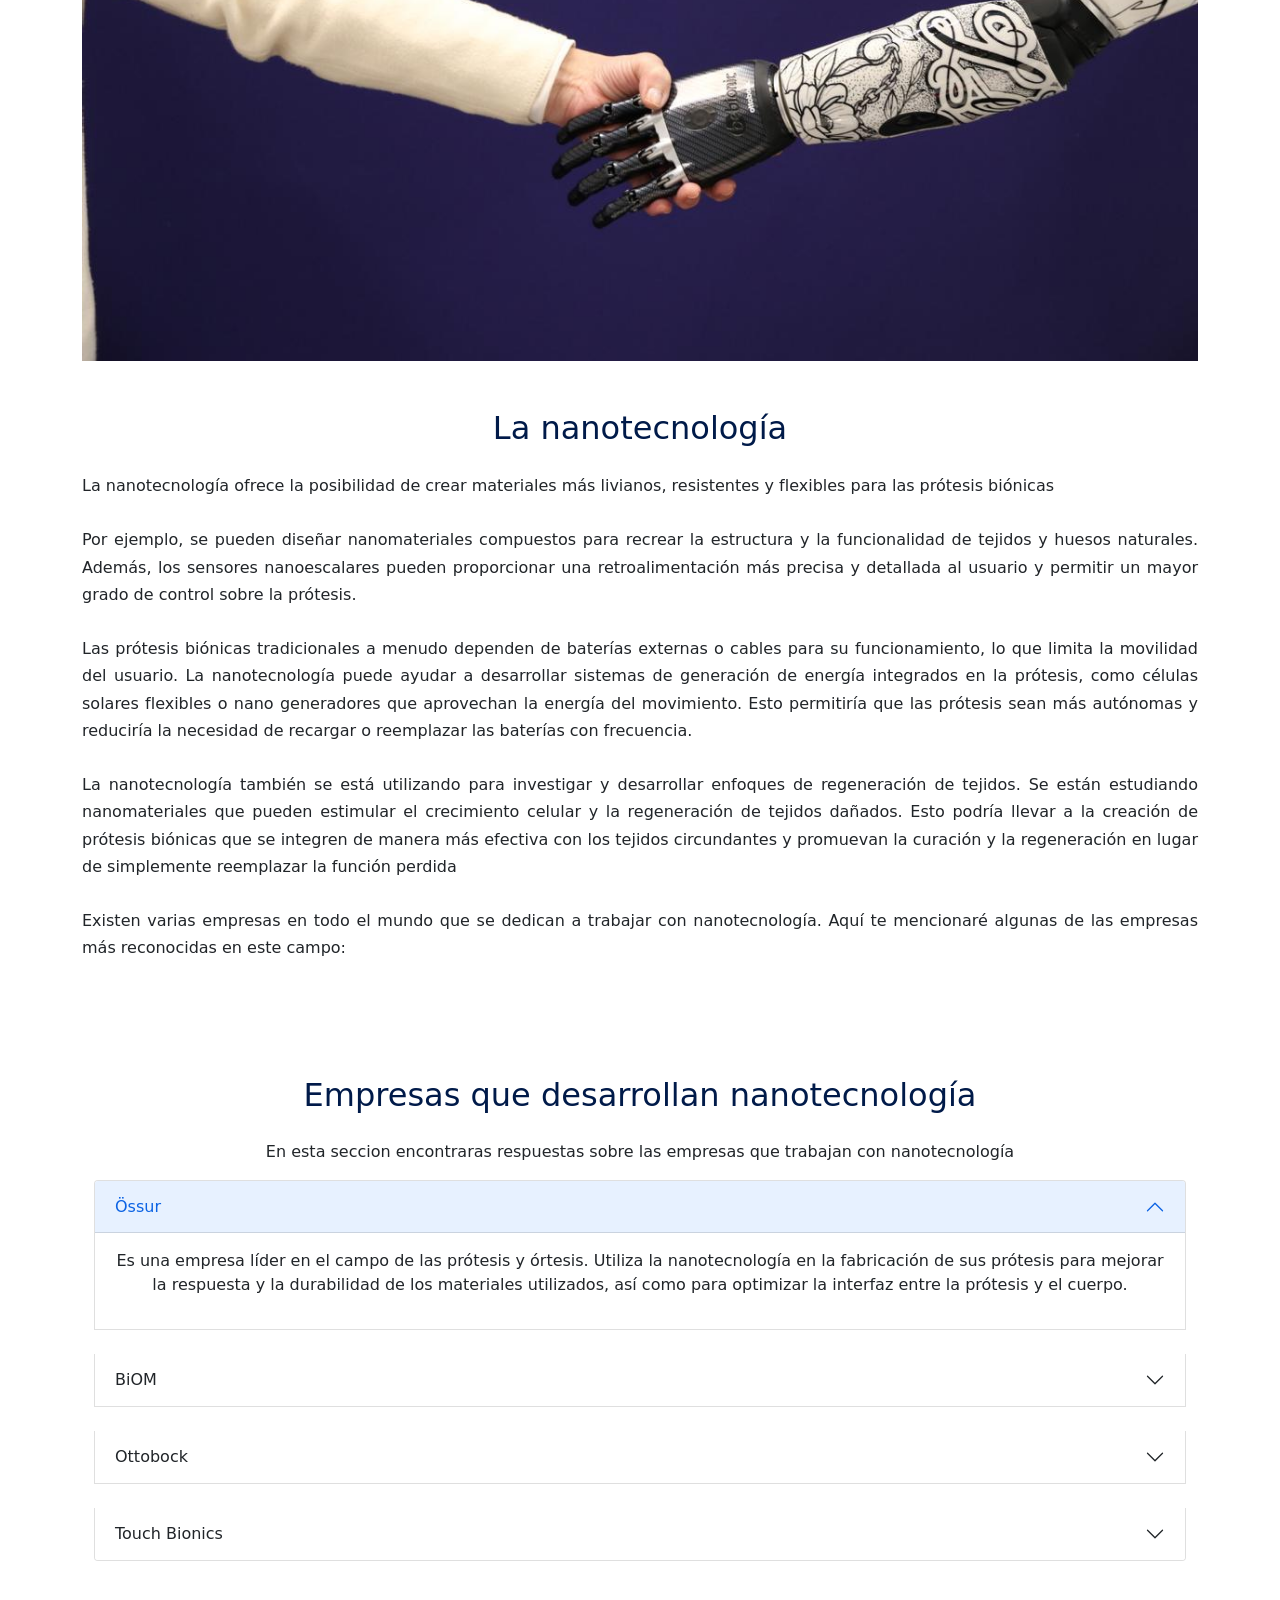
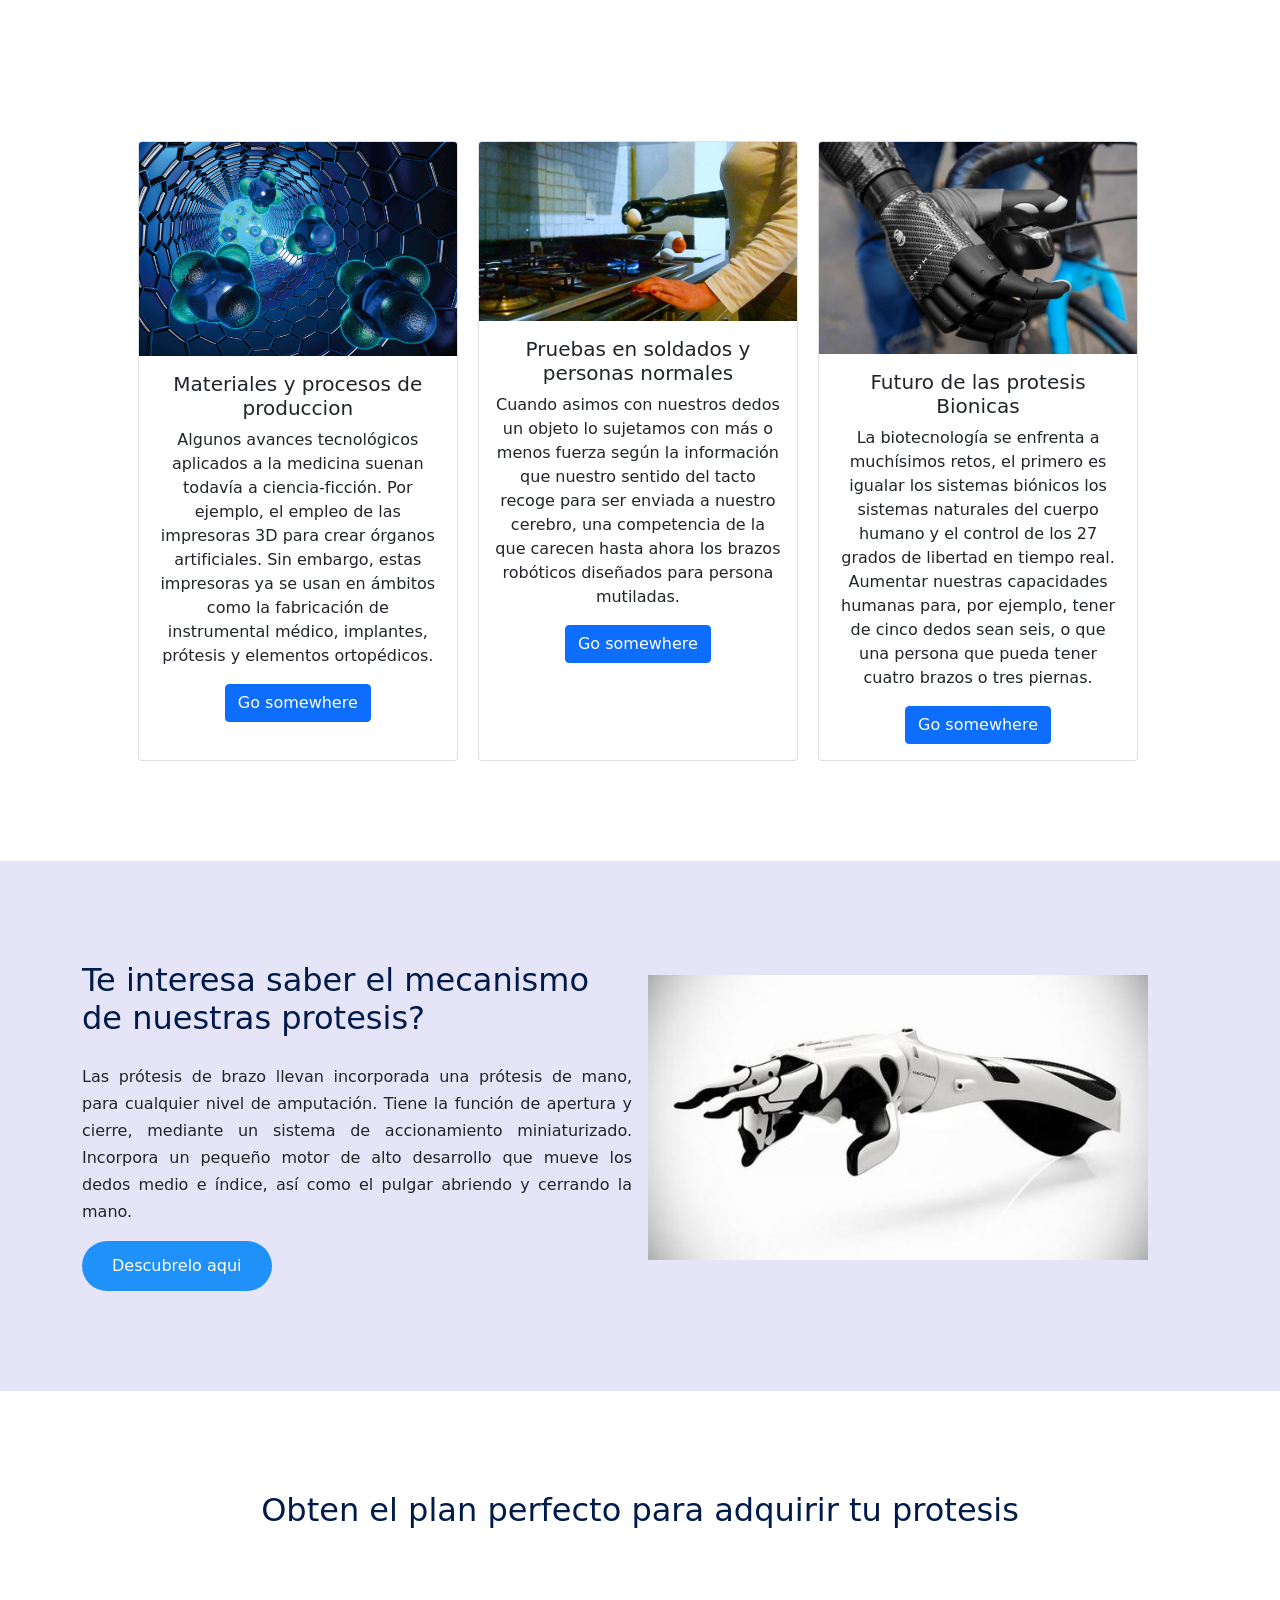
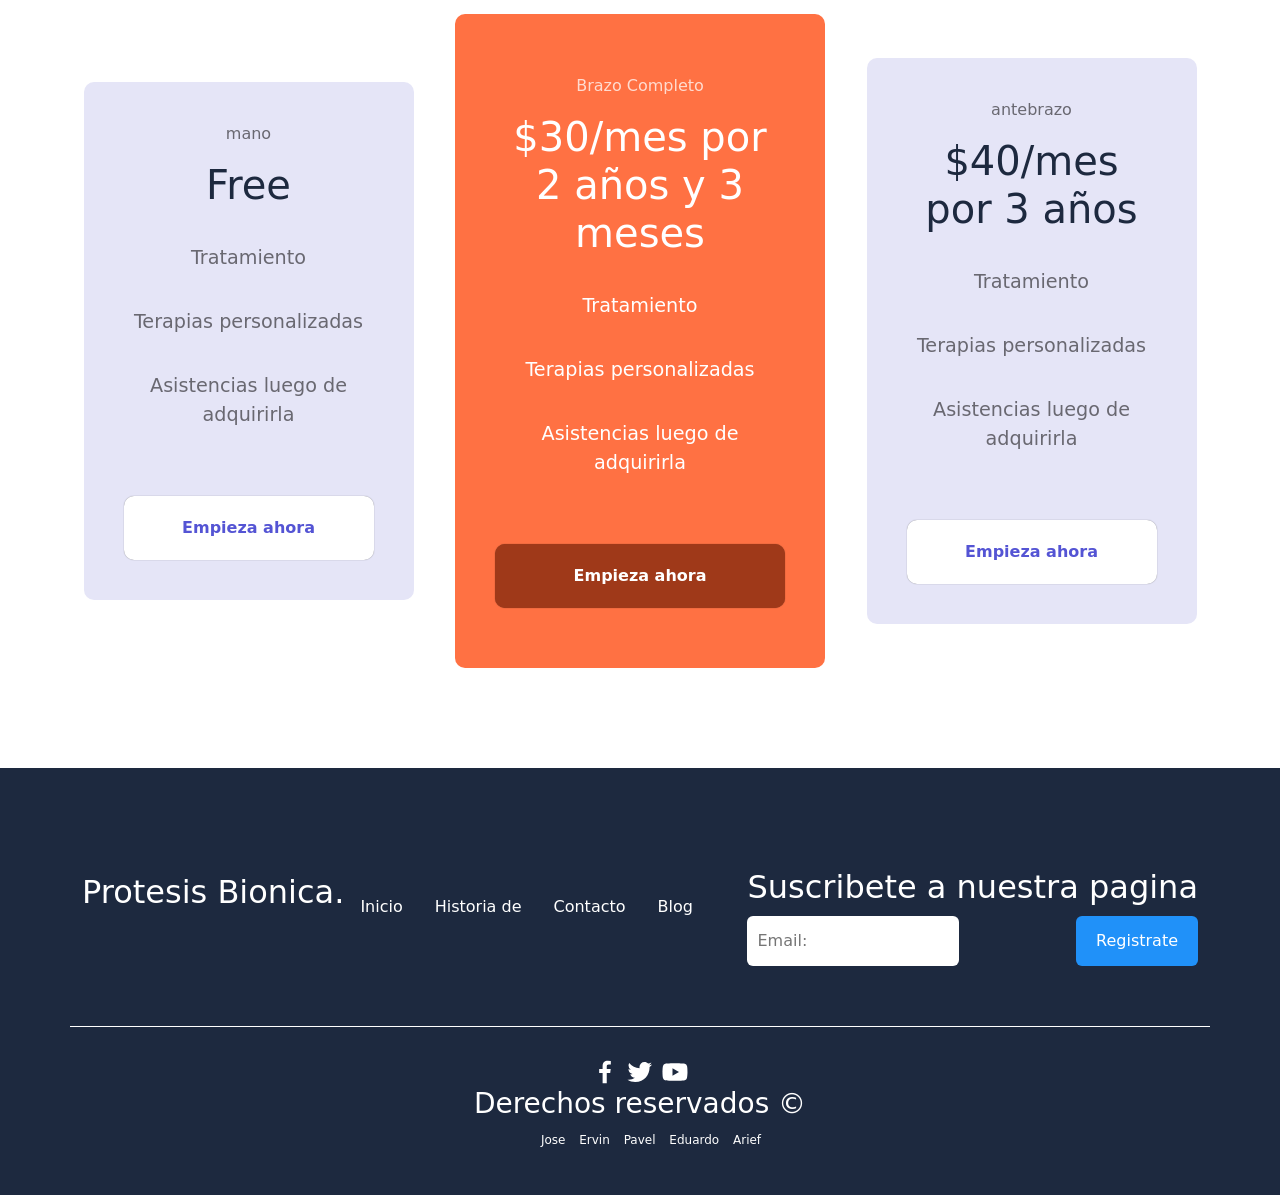
<file: Futuro de las protesis.html>
<!DOCTYPE html>
<html lang="es">

<head>
    <meta charset="UTF-8">
    <meta http-equiv="X-UA-Compatible" content="IE=edge">
    <meta name="viewport" content="width=device-width, initial-scale=1.0">
    <title>Futuro</title>
    <link rel="shortcut icon" href="./images/favicon.png" type="image/x-icon">
    <link rel="stylesheet" href="./css/normalize.css">
    <link rel="stylesheet" href="./css/estilos.css">
    <link href="css/css/bootstrap.min.css" rel="stylesheet">
    <meta name="theme-color" content="#2091F9">
    <style>
        .hero {
            width: 100%;
            height: 100vh;
            min-height: 600px;
            max-height: 800px;
            position: relative;
            display: grid;
            grid-template-rows: 100px 1fr;
            color: #fff;
        }

        .hero::before {
            content: "";
            position: absolute;
            top: 0;
            left: 0;
            width: 100%;
            height: 100%;
            background-image: linear-gradient(180deg, #0000008c 0%, #0000008c 100%), url('images/futuro4.jpg');
            background-size: cover;
            clip-path: polygon(0 0, 100% 0, 100% 80%, 50% 95%, 0 80%);
            z-index: -1;
        }

        .image-container {
            width: 100%;
            height: 100%;
            display: flex;
            justify-content: center;
            align-items: center;
            overflow: hidden;
        }

        .zoom-image {
            width: 100%;
            height: auto;
            transition: transform 0.3s ease;
        }

        .zoom-image:hover {
            transform: scale(1.2);
        }
    </style>
</head>

<body>

    <header class="hero">
        <nav class="nav container">
            <div class="nav__logo">
                <h2 class="nav__title">Protesis Bionica.</h2>
            </div>
            <ul class="nav__link nav__link--menu">
                <li class="nav__items">
                    <a href="index.html" class="nav__links">Inicio</a>
                </li>
                <li class="nav__items">
                    <a href="index.html" class="nav__links">Historia de</a>
                </li>
                <li class="nav__items">
                    <a href="contacto.html" class="nav__links" target="_blank">Contacto</a>
                </li>
                <li class="nav__items">
                    <a href="Protesis Robotica para brazo.pdf " class="nav__links" target="_blank">Blog</a>
                </li>
                <img src="./images/close.svg" class="nav__close">
            </ul>
            <div class="nav__menu">
                <img src="./images/menu.svg" class="nav__img">
            </div>
        </nav>

        <section class="hero__container container">
            <h1 class="hero__title">Futuro de las protesis Bionicas</h1>
            <p class="hero__paragraph">La biotecnología se enfrenta a muchísimos retos, el primero es igualar los
                sistemas
                biónicos los sistemas naturales del cuerpo humano.
            </p>
            <a href="#nano" class="cta">Comienza ahora</a>
        </section>
    </header>

    <main>
        <section class="container about">
            <h2 class="subtitle">¿Hacia a donde apunta el uso de prótesis bionicas?</h2>
            <p class="knowledge__paragraph">La biotecnología se enfrenta a muchísimos retos, el primero es igualar los
                sistemas
                biónicos los sistemas naturales del cuerpo humano y el control de los 27 grados de libertad
                en tiempo real. Aumentar nuestras capacidades humanas para, por ejemplo, tener de cinco
                dedos sean seis, o que una persona que pueda tener cuatro brazos o tres piernas. <br>
                Una de las áreas de investigación más emocionantes es la conexión directa entre el cerebro y
                las prótesis biónicas. <br> <br>
                Las nanotecnologías pueden ayudar a mejorar la interfaz entre la
                prótesis y el sistema nervioso, permitiendo un control más preciso y natural de las prótesis
                por parte del usuario. <br>

            </p> <br><br>
            <div class="image-container">
                <img src="images/futuro2.jpg" alt="Imagen con efecto de zoom" class="zoom-image">
            </div>
            </div>
            <br> <br>
            <h2 id="nano" class="subtitle">La nanotecnología</h2>
            <p class="knowledge__paragraph">
                La nanotecnología ofrece la posibilidad de crear materiales más livianos, resistentes y
                flexibles para las prótesis biónicas <br><br>

                Por ejemplo, se pueden diseñar nanomateriales
                compuestos para recrear la estructura y la funcionalidad de tejidos y huesos naturales.
                Además, los sensores nanoescalares pueden proporcionar una retroalimentación más precisa
                y detallada al usuario y permitir un mayor grado de control sobre la prótesis.<br><br>

                Las prótesis biónicas tradicionales a menudo dependen de baterías externas o cables para su
                funcionamiento, lo que limita la movilidad del usuario. La nanotecnología puede ayudar a
                desarrollar sistemas de generación de energía integrados en la prótesis, como células solares
                flexibles o nano generadores que aprovechan la energía del movimiento. Esto permitiría que
                las prótesis sean más autónomas y reduciría la necesidad de recargar o reemplazar las baterías
                con frecuencia.<br><br>

                La nanotecnología también se está utilizando para investigar y desarrollar enfoques de
                regeneración de tejidos. Se están estudiando nanomateriales que pueden estimular el
                crecimiento celular y la regeneración de tejidos dañados. Esto podría llevar a la creación de
                prótesis biónicas que se integren de manera más efectiva con los tejidos circundantes y
                promuevan la curación y la regeneración en lugar de simplemente reemplazar la función
                perdida<br><br>

                Existen varias empresas en todo el mundo que se dedican a trabajar con nanotecnología. Aquí te
                mencionaré
                algunas de las empresas más reconocidas en este campo:</p>
            <section class="questions container">
                <h2 class="subtitle">Empresas que desarrollan nanotecnología</h2>
                <p class="questions__paragraph">En esta seccion encontraras respuestas sobre las empresas que trabajan
                    con nanotecnología</p>
                <div class="accordion" id="accordionPanelsStayOpenExample">
                    <div class="accordion-item">
                        <h2 class="accordion-header">
                            <button class="accordion-button" type="button" data-bs-toggle="collapse"
                                data-bs-target="#panelsStayOpen-collapseOne" aria-expanded="true"
                                aria-controls="panelsStayOpen-collapseOne">
                                Össur
                            </button>
                        </h2>
                        <div id="panelsStayOpen-collapseOne" class="accordion-collapse collapse show">
                            <div class="accordion-body">
                                <p>Es una empresa líder en el campo de las prótesis y órtesis. Utiliza la nanotecnología
                                    en la fabricación de sus prótesis para
                                    mejorar la respuesta y la durabilidad de los materiales utilizados,
                                    así como para optimizar la interfaz entre la prótesis y el cuerpo.</p>
                            </div>
                        </div>
                    </div>
                    <br>
                    <div class="accordion-item">
                        <h2 class="accordion-header">
                            <button class="accordion-button collapsed" type="button" data-bs-toggle="collapse"
                                data-bs-target="#panelsStayOpen-collapseTwo" aria-expanded="false"
                                aria-controls="panelsStayOpen-collapseTwo">
                                BiOM
                            </button>
                        </h2>
                        <div id="panelsStayOpen-collapseTwo" class="accordion-collapse collapse">
                            <div class="accordion-body">
                                <p>
                                    Esta empresa, adquirida por Össur en 2014, se especializa en el desarrollo de
                                    prótesis biónicas
                                    para extremidades inferiores. Sus dispositivos aprovechan la nanotecnología para
                                    simular el movimiento y
                                    la funcionalidad natural del pie y la pierna, lo que permite a los usuarios caminar
                                    y correr de manera más eficiente.
                                </p>
                            </div>
                        </div>
                    </div>
                    <br>
                    <div class="accordion-item">
                        <h2 class="accordion-header">
                            <button class="accordion-button collapsed" type="button" data-bs-toggle="collapse"
                                data-bs-target="#panelsStayOpen-collapseTwo" aria-expanded="false"
                                aria-controls="panelsStayOpen-collapseTwo">
                                Ottobock
                            </button>
                        </h2>
                        <div id="panelsStayOpen-collapseTwo" class="accordion-collapse collapse">
                            <div class="accordion-body">
                                <p>
                                    Es una empresa alemana reconocida por sus prótesis innovadoras y soluciones de
                                    rehabilitación.
                                    Utiliza la nanotecnología en la fabricación de materiales compuestos avanzados, como
                                    las prótesis de carbono,
                                    para ofrecer una mayor resistencia y ligereza, y mejorar la comodidad y el
                                    rendimiento de sus prótesis.
                                </p>
                            </div>
                        </div>
                    </div>
                    <br>
                    <div class="accordion-item">
                        <h2 class="accordion-header">
                            <button class="accordion-button collapsed" type="button" data-bs-toggle="collapse"
                                data-bs-target="#panelsStayOpen-collapseThree" aria-expanded="false"
                                aria-controls="panelsStayOpen-collapseThree">
                                Touch Bionics
                            </button>
                        </h2>
                        <div id="panelsStayOpen-collapseThree" class="accordion-collapse collapse">
                            <div class="accordion-body">
                                <p>Esta empresa se especializa en prótesis de extremidades superiores y
                                    utiliza la nanotecnología en el diseño y la fabricación de sus prótesis para
                                    lograr una mayor precisión en el control del movimiento y una mejor integración con
                                    los tejidos y
                                    las interfaces de usuario.</p>
                            </div>
                        </div>
                    </div>
                </div>
            </section>

            <div class="about__main">

                <div class="card" style="width: 20rem;">
                    <img src="images/Nanotecnologia.png" class="card-img-top" alt="...">
                    <div class="card-body">
                        <h5 class="card-title">Materiales y procesos de produccion</h5>
                        <p>Algunos avances tecnológicos aplicados a la medicina suenan todavía a ciencia-ficción. Por
                            ejemplo,
                            el empleo de las impresoras 3D para crear órganos artificiales.
                            Sin embargo, estas impresoras ya se usan en ámbitos como la fabricación de instrumental
                            médico,
                            implantes, prótesis y elementos ortopédicos.
                        </p>
                        <a href="Materiales y proceso de produccion.html" class="btn btn-primary">Go somewhere</a>
                    </div>
                </div>



                <div class="card" style="width: 20rem;">
                    <img src="images/personas.jpg" class="card-img-top" alt="...">
                    <div class="card-body">
                        <h5 class="card-title">Pruebas en soldados y personas normales</h5>
                        <p class="card-text">Cuando asimos con nuestros dedos un objeto lo sujetamos con más o menos
                            fuerza según la
                            información que nuestro sentido del tacto recoge para ser enviada a nuestro cerebro, una
                            competencia
                            de la que carecen hasta ahora los brazos robóticos diseñados para persona mutiladas.
                        </p>
                        <a href="Pruebas en soldados.html" class="btn btn-primary">Go somewhere</a>
                    </div>
                </div>

                <div class="card" style="width: 20rem;">
                    <img src="images/futuro.jpg" class="card-img-top" alt="...">
                    <div class="card-body">
                        <h5 class="card-title">Futuro de las protesis Bionicas</h5>
                        <p class="card-text">La biotecnología se enfrenta a muchísimos retos, el primero es igualar los
                            sistemas
                            biónicos los sistemas naturales del cuerpo humano y el control de los 27 grados de libertad
                            en tiempo real. Aumentar nuestras capacidades humanas para, por ejemplo, tener de cinco
                            dedos sean seis, o que una persona que pueda tener cuatro brazos o tres piernas.
                        </p>
                        <a href="Futuro de las protesis.html" class="btn btn-primary">Go somewhere</a>
                    </div>
                </div>
            </div>
        </section>

        <section class="knowledge">
            <div class="knowledge__container container">
                <div class="knowledege__texts">
                    <h2 class="subtitle">Te interesa saber el mecanismo de nuestras protesis?</h2>
                    <p class="knowledge__paragraph">
                        Las prótesis de brazo llevan incorporada una prótesis de mano, para cualquier nivel de
                        amputación. Tiene la función de apertura y cierre, mediante un sistema de accionamiento
                        miniaturizado. Incorpora un pequeño motor de alto desarrollo que mueve los dedos medio e índice,
                        así como el pulgar abriendo y cerrando la mano.
                    </p>
                    <a href="https://youtube.com/shorts/VmwmmFG76UI?feature=share" class="cta">Descubrelo aqui</a>
                </div>
                <figure class="knowledge__picture">
                    <img src="./images/brazo white.jpg" class="knowledge__img">
                </figure>
            </div>
        </section>

        <section class="price container">
            <h2 class="subtitle">Obten el plan perfecto para adquirir tu protesis</h2>

            <div class="price__table">
                <div class="price__element">
                    <p class="price__name">mano</p>
                    <h3 class="price__price">Free</h3>

                    <div class="price__items">
                        <p class="price__features">Tratamiento</p>
                        <p class="price__features">Terapias personalizadas</p>
                        <p class="price__features">Asistencias luego de adquirirla</p>
                    </div>

                    <a class="price__cta">Empieza ahora</a>
                </div>


                <div class="price__element price__element--best">
                    <p class="price__name">Brazo Completo</p>
                    <h3 class="price__price">$30/mes por 2 años y 3 meses</h3>

                    <div class="price__items">
                        <p class="price__features">Tratamiento</p>
                        <p class="price__features">Terapias personalizadas</p>
                        <p class="price__features">Asistencias luego de adquirirla</p>
                    </div>

                    <a class="price__cta">Empieza ahora</a>
                </div>


                <div class="price__element">
                    <p class="price__name">antebrazo</p>
                    <h3 class="price__price">$40/mes por 3 años</h3>

                    <div class="price__items">
                        <p class="price__features">Tratamiento</p>
                        <p class="price__features">Terapias personalizadas</p>
                        <p class="price__features">Asistencias luego de adquirirla</p>
                    </div>

                    <a class="price__cta">Empieza ahora</a>
                </div>
            </div>
        </section>


    </main>

    <footer class="footer">
        <section class="footer__container container">
            <nav class="nav nav--footer">
                <h2 class="footer__title">Protesis Bionica.</h2>

                <ul class="nav__link nav__link--footer">
                    <li class="nav__items">
                        <a href="index.html" class="nav__links">Inicio</a>
                    </li>
                    <li class="nav__items">
                        <a href="index.html" class="nav__links">Historia de</a>
                    </li>
                    <li class="nav__items">
                        <a href="contacto.html" class="nav__links">Contacto</a>
                    </li>
                    <li class="nav__items">
                        <a href="Protesis Robotica para brazo.pdf" class="nav__links" target="_blank">Blog</a>
                    </li>
                </ul>
            </nav>
            <form class="footer__form" action="https://formspree.io/f/mknkkrkj" method="POST">
                <h2 class="footer__newsletter">Suscribete a nuestra pagina</h2>
                <div class="footer__inputs">
                    <input type="email" placeholder="Email:" class="footer__input" name="_replyto">
                    <input type="button" value="Registrate" class="footer__submit">
                </div>
            </form>
        </section>

        <section class="footer__copy container">
            <div class="footer__social">
                <a class="footer__icons"><img src="./images/facebook.svg" class="footer__img"></a>
                <a class="footer__icons"><img src="./images/twitter.svg" class="footer__img"></a>
                <a class="footer__icons"><img src="./images/youtube.svg" class="footer__img"></a>
            </div>

            <h3 class="footer__copyright">Derechos reservados &copy;</h3>
            <ul class="creators-list">
                <li>Jose</li>
                <li>Ervin</li>
                <li>Pavel</li>
                <li>Eduardo</li>
                <li>Arief</li>
            </ul>
        </section>
    </footer>
    <script src="js/js/bootstrap.bundle.min.js"></script>
    <script src="./js/slider.js"></script>
    <script src="./js/questions.js"></script>
    <script src="./js/menu.js"></script>
</body>

</html>
</file>
<file: css/estilos.css>
@import url('https://fonts.googleapis.com/css2?family=Poppins:wght@300;400;600;700&display=swap');

:root {
    --padding-container: 100px 0;
    --color-title: #001A49;
}

body {
    font-family: 'Poppins', sans-serif;
}

.container {
    width: 90%;
    max-width: 1200px;
    margin: 0 auto;
    overflow: hidden;
    padding: var(--padding-container);
}




/* Nav */

.nav {
    --padding-container: 0;
    height: 100%;
    display: flex;
    align-items: center;
}

.nav__title {
    font-weight: 300;
}

.nav__link {
    margin-left: auto;
    padding: 0;
    display: grid;
    grid-auto-flow: column;
    grid-auto-columns: max-content;
    gap: 2em;
}

.nav__items {
    list-style: none;
}

.nav__links {
    color: #fff;
    text-decoration: none;
}

.nav__menu {
    margin-left: auto;
    cursor: pointer;
    display: none;
}

.nav__img {
    display: block;
    width: 30px;
}


.nav__close {
    display: var(--show, none);
}


/* Hero container */

.hero__container {
    max-width: 800px;
    --padding-container: 0;
    display: grid;
    grid-auto-rows: max-content;
    align-content: center;
    gap: 1em;
    padding-bottom: 100px;
    text-align: center;
}

.hero__title {
    font-size: 3rem;
}

.hero__paragraph {
    margin-bottom: 20px;
}

.cta {
    display: inline-block;
    background-color: #2091F9;
    justify-self: center;
    color: #fff;
    text-decoration: none;
    padding: 13px 30px;
    border-radius: 32px;
}

/* About */

.about {
    text-align: center;
}

.subtitle {
    color: var(--color-title);
    font-size: 2rem;
    margin-bottom: 25px;
}


.about__paragraph {
    line-height: 1.7;
    text-align: justify;
}

.about__main {
    padding-top: 80px;
    display: grid;
    width: 90%;
    margin: 0 auto;
    gap: 1em;
    overflow: hidden;
    grid-template-columns: repeat(auto-fit, minmax(260px, auto));
}


.about__icons {
    display: grid;
    gap: 1em;
    justify-items: center;
    width: 260px;
    overflow: hidden;
    margin: 0 auto;
}

.about__icon {
    width: 40px;
}

/* Knowledge */

.knowledge {
    background-color: #e5e5f7;
    background-image: radial-gradient(#444cf7 0.5px, transparent 0.5px), radial-gradient(#444cf7 0.5px, #e5e5f7 0.5px);
    background-size: 20px 20px;
    background-position: 0 0, 10px 10px;
    overflow: hidden;
}

.knowledge__container{
    display: grid;
    grid-template-columns: 1fr 1fr;
    gap: 1em;
    align-items: center;
}

.knowledge__picture{
    max-width: 500px;
}

.knowledge__paragraph{
    text-align: justify;
    line-height: 1.7;
    margin-bottom: 15px;
}

.knowledge__img{
    width: 100%;
    display: block;
}

/* price */

.price{
    text-align: center;
}

.price__table{
    padding-top: 60px;
    display: flex;
    flex-wrap: wrap;
    gap: 2.5em;
    justify-content: space-evenly;
    align-items: center;
}

.price__element{
    background-color: #e5e5f7;
    text-align: center;
    border-radius: 10px;
    width: 330px;
    padding: 40px;
    --color-plan: #696871;
    --color-price: #1D293F;
    --bg-cta: #fff;
    --color-cta: #5454D4;
    --color-items: #696871;
}

.price__element--best{
    width: 370px;
    padding: 60px 40px;
    background-color: #FF7143;
    --color-plan: rgb(255 255 255 / 75%);
    --color-price: #fff;
    --bg-cta: #9F3919;
    --color-cta: #FFF;
    --color-items: #fff;
}


.price__name{
    color: var(--color-plan);
    margin-bottom: 15px;
    font-weight: 300;
}

.price__price{
    font-size: 2.5rem;
    color: var(--color-price);
}

.price__items{
    margin-top: 35px;
    display: grid;
    gap: 1em;
    font-weight: 300;
    font-size: 1.2rem;
    margin-bottom: 50px;
    color: var(--color-items);
}

.price__cta{
    display: block;
    padding: 20px 0;
    border-radius: 10px;
    text-decoration: none;
    background-color: var(--bg-cta);
    font-weight: 600;
    color: var(--color-cta);
    box-shadow: 0 0 1px rgba(0, 0, 0, .5);
}

/* Testimony */

.testimony{
    background-color: #e5e5f7;
}

.testimony__container{
    display: grid;
    grid-template-columns: 50px 1fr 50px;
    gap: 1em;
    align-items: center;
}

.testimony__body{
    display: grid;
    grid-template-columns: 1fr max-content;
    justify-content: space-between;
    align-items: center;
    gap: 2em;
    grid-column: 2/3;
    grid-row: 1/2;
    opacity: 0;
    pointer-events: none;
}


.testimony__body--show{
    pointer-events: unset;
    opacity: 1;
    transition: opacity 1.5s ease-in-out;
}

.testimony__img{
    width: 250px;
    height: 250px;
    border-radius: 50%;
    object-fit: cover;
    object-position: 50% 30%;
}

.testimony__texts{
    max-width: 700px;
}

.testimony__course{
    background-color: royalblue;
    color: #fff;
    display: inline-block;
    padding: 5px;
}

.testimony__arrow{
    width: 90%;
    cursor: pointer;
}

/* Questions */

.questions{
    text-align: center;
}

.questions__container{
    display: grid;
    gap: 2em;
    padding-top: 50px;
    padding-bottom: 100px;
}

.questions__padding{
    padding: 0;
    transition: padding .3s;
    border: 1px solid #5454D4;
    border-radius: 6px;
}

.questions__padding--add{
    padding-bottom: 30px;
}

.questions__answer{
    padding: 0 30px 0;
    overflow: hidden;
}

.questions__title{
    text-align: left;
    display: flex;
    font-size: 20px;
    padding: 30px 0 30px;
    cursor: pointer;
    color: var(--color-title);
    justify-content: space-between;
}

.questions__arrow{
    border-radius: 50%;
    background-color: var(--color-title);
    width: 25px;
    height: 25px;
    display: flex;
    justify-content: center;
    align-items: center;
    align-self: flex-end;
    margin-left: 10px;
    transition:  transform .3s;
}

.questions__arrow--rotate{
    transform: rotate(180deg);
}

.questions__show{
    text-align: left;
    height: 0;
    transition: height .3s;
}

.questions__img{
    display: block;
}

.questions__copy{
    width: 60%;
    margin: 0 auto;
    margin-bottom: 30px;
}

/* Footer */

.footer{
    background-color: #1D293F;
}

.footer__title{
    font-weight: 300;
    font-size: 2rem;
    margin-bottom: 30px;
}

.footer__title, .footer__newsletter{
    color: #fff;
}


.footer__container{
    display: flex;
    justify-content: space-between;
    align-items: center;
    border-bottom: 1px solid #fff;
    padding-bottom: 60px;
}

.nav--footer{
    padding-bottom: 20px;
    display: grid;
    gap: 1em;
    grid-auto-flow: row;
    height: 100%;
}

.nav__link--footer{
    display: flex;
    margin: 0;
    margin-right: 20px;
    flex-wrap: wrap;
}

.footer__inputs{
    margin-top: 10px;
    display: flex;
    overflow: hidden;
}

.footer__input{
    background-color: #fff;
    height: 50px;
    display: block;
    padding-left: 10px;
    border-radius: 6px;
    font-size: 1rem;
    outline: none;
    border: none;
    margin-right: 16px;
}

.footer__submit{
    margin-left: auto;
    display: inline-block;
    height: 50px;
    padding: 0 20px ;
    background-color: #2091F9;
    border: none;
    font-size: 1rem;
    color: #fff;
    border-radius: 6px;
    cursor: pointer;
}

.footer__copy{
    --padding-container: 30px 0;
    text-align: center;
    color: #fff;
}

.footer__copyright{
    font-weight: 300;
}

.footer__icons{
    margin-bottom: 10px;
}

.footer__img{
    width: 30px;
}

/* Media queries */

@media (max-width:800px){
    .nav__menu{
        display: block;
    }

    .nav__link--menu{
        position: fixed;
        background-color: #000;
        top: 0;
        left: 0;
        height: 100%;
        width: 100%;
        display: flex;
        flex-direction: column;
        justify-content: space-evenly;
        align-items: center;
        z-index: 100;
        opacity: 0;
        pointer-events: none;
        transition: .7s opacity;
    }

    .nav__link--show{
        --show: block;
        opacity:1 ;
        pointer-events: unset;
    }

    .nav__close{
        position: absolute;
        top: 30px;
        right: 30px;
        width: 30px;
        cursor: pointer;
    }

    .hero__title{
        font-size: 2.5rem;
    }


    .about__main{
        gap: 2em;
    }

    .about__icons:last-of-type{
        grid-column: 1/-1;
    }


    .knowledge__container{
        grid-template-columns: 1fr;
        grid-template-rows: max-content 1fr;
        gap: 3em;
        text-align: center;
    }

    .knowledge__picture{
        grid-row: 1/2;
        justify-self: center;
    }

    .testimony__container{
        grid-template-columns: 30px 1fr 30px;
    }

    .testimony__body{
        grid-template-columns: 1fr;
        grid-template-rows: max-content max-content;
        gap: 3em;
        justify-items:center ;
    }


    .testimony__img{
        width: 200px;
        height: 200px;
        
    }

    .questions__copy{
        width: 100%;
    }

    .footer__container{
        flex-wrap: wrap;
    }

    .nav--footer{
        width: 100%;
        justify-items: center;
    }

    .nav__link--footer{
        width: 100%;
        justify-content: space-evenly;
        margin: 0;
    }

    .footer__form{
        width: 100%;
        justify-content: space-evenly;
    }

    .footer__input{
        flex: 1;
    }

}

@media (max-width:600px){
    .hero__title{
        font-size: 2rem;
    }

    .hero__paragraph{
        font-size: 1rem;
    }

    .subtitle{
        font-size: 1.8rem;
    }

    .price__element{
        width: 90%;
    }

    .price__element--best{
        width: 90%;
        /* padding: 40px; */
    }

    .price__price{
        font-size: 2rem;
    }

    .testimony{
        --padding-container: 60px 0;
    }

    .testimony__container{
        grid-template-columns: 28px 1fr 28px;
        gap: .9em;
    }

    .testimony__arrow{
        width: 100%;
    }

    .testimony__course{
        margin-top: 15px;
    }

    .questions__title{
        font-size: 1rem;
    }

    .footer__title{
        justify-self: start;
        margin-bottom: 15px;
    }

    .nav--footer{
        padding-bottom: 60px;
    }

    .nav__link--footer{
        justify-content: space-between;
    }

    .footer__inputs{
        flex-wrap: wrap;
    }

    .footer__input{
        flex-basis: 100%;
        margin: 0;
        margin-bottom: 16px;
    }

    .footer__submit{
        margin-right: auto;
        margin-left: 0;
        

        /* 
        margin:0;
        width: 100%;
        */
    }
}

.contact-form {
    display: flex;
    flex-direction: column;
    align-items: center;
    text-align: center;
  }

  .contact-form label {
    width: 150px;
  }

  .contact-form input,
  .contact-form textarea {
    width: 300px;
    padding: 8px;
    border: 1px solid #ccc;
    border-radius: 4px;
    margin-bottom: 10px;
  }

  .contact-form input[type="submit"] {
    background-color: #4CAF50;
    color: white;
    cursor: pointer;
  }

  .contact-form input[type="submit"]:hover {
    background-color: #45a049;
  }

  .success-message {
    color: green;
    font-weight: bold;
  }

  .creators-list {
font-size: 12px;
margin-top: 10px;
}

.creators-list li {
display: inline;
margin-right: 10px;
}
</file>
